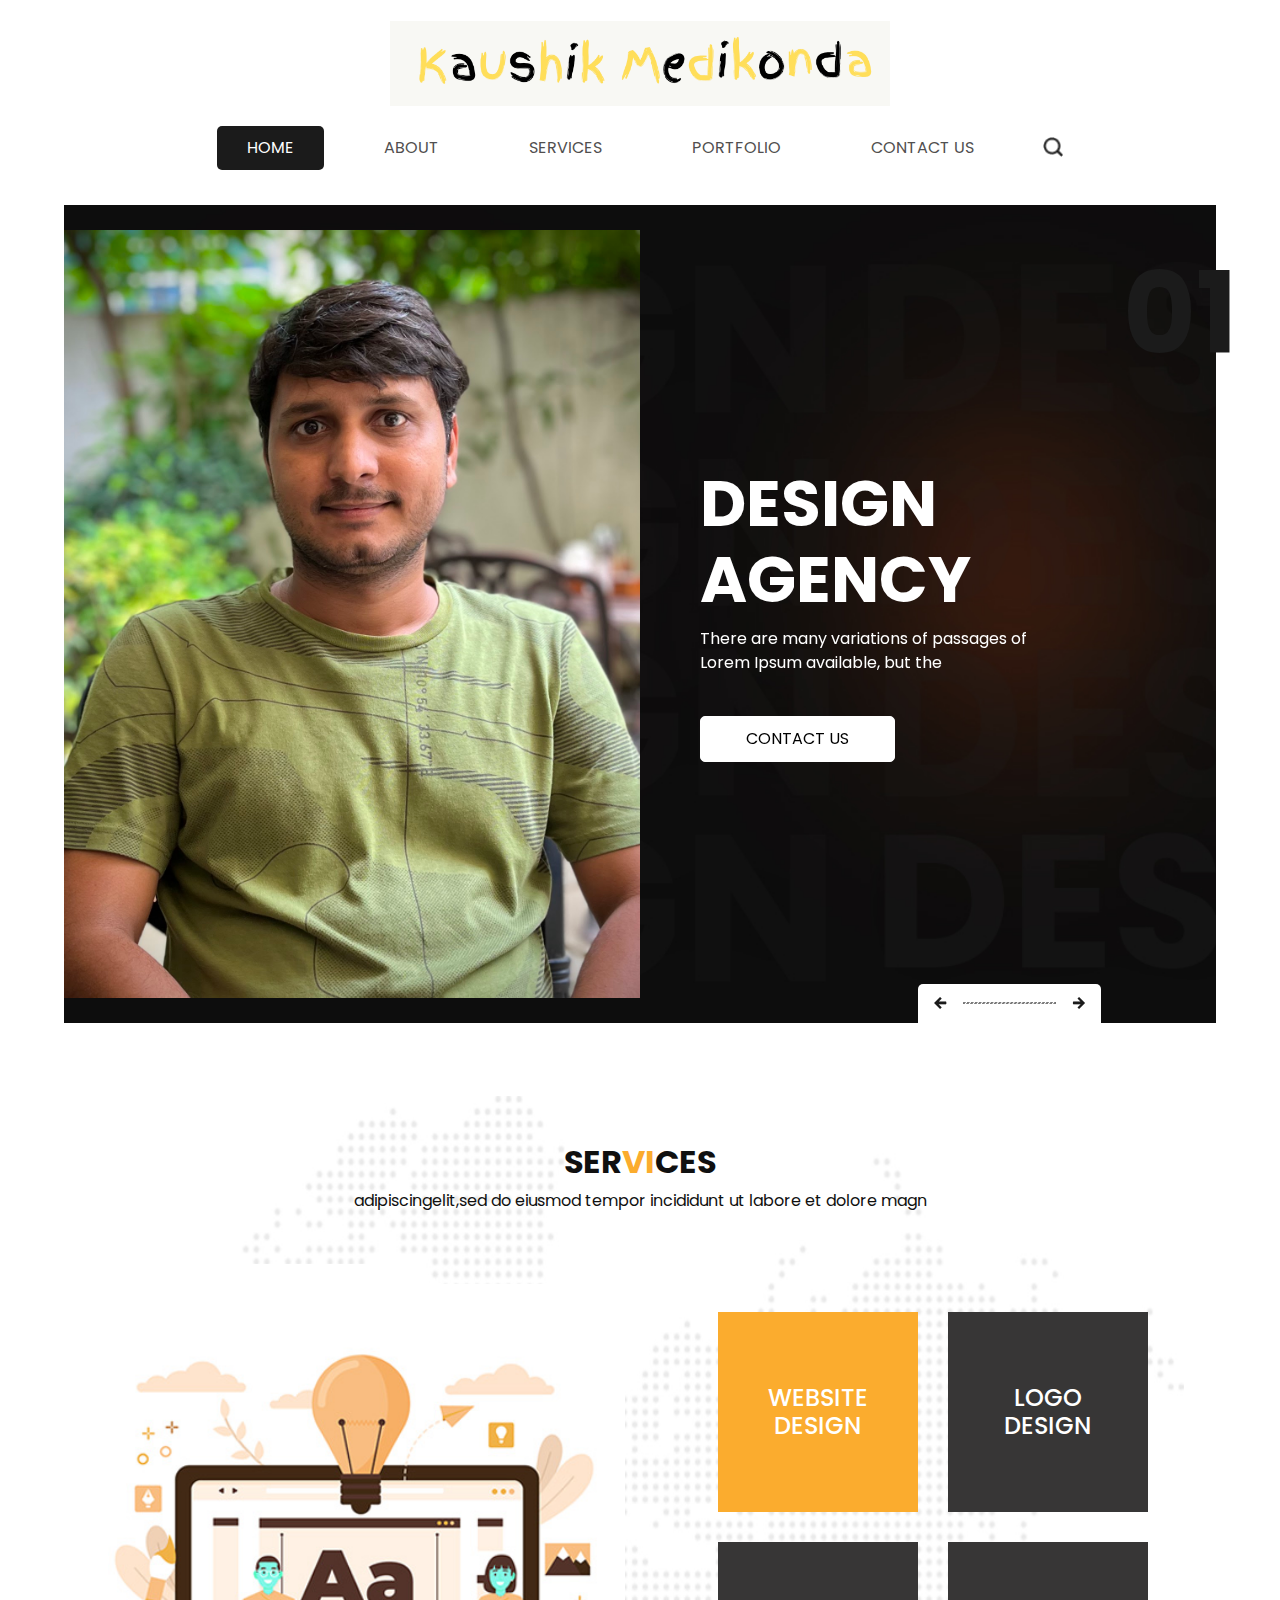
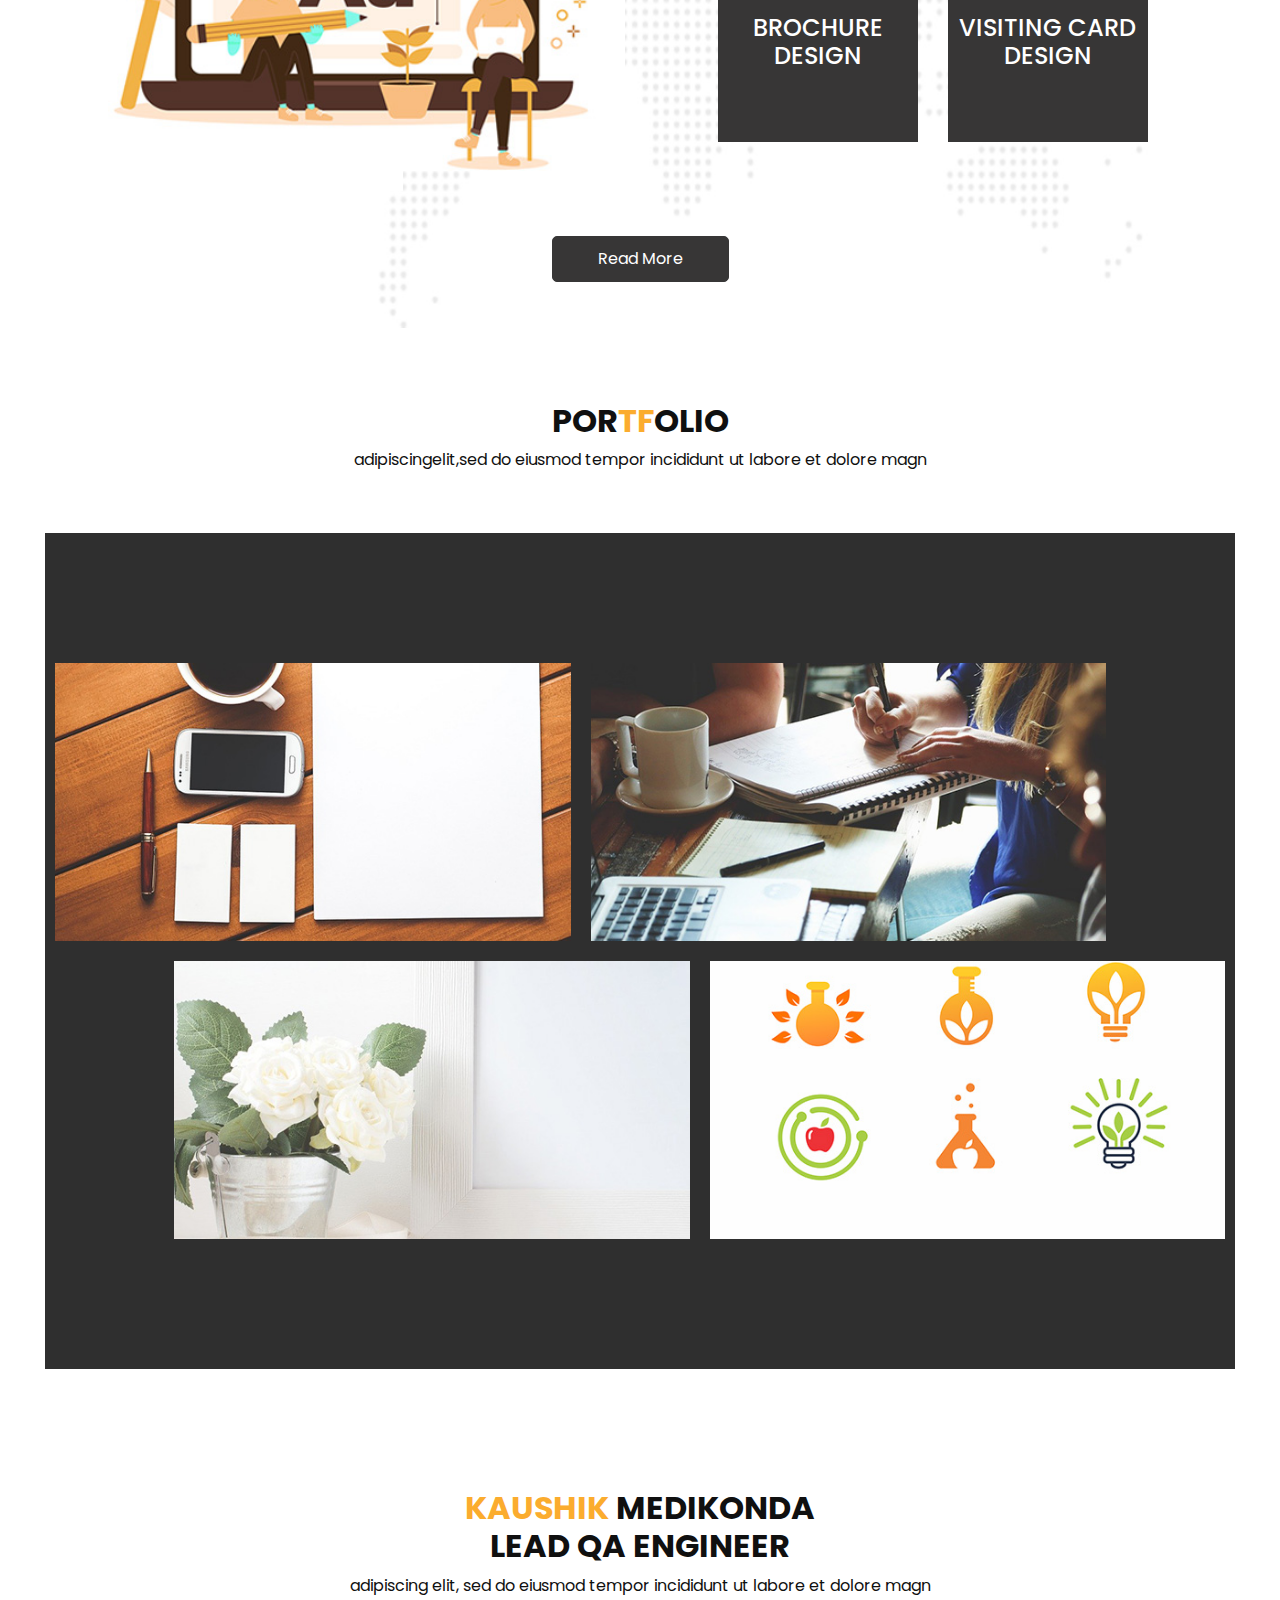
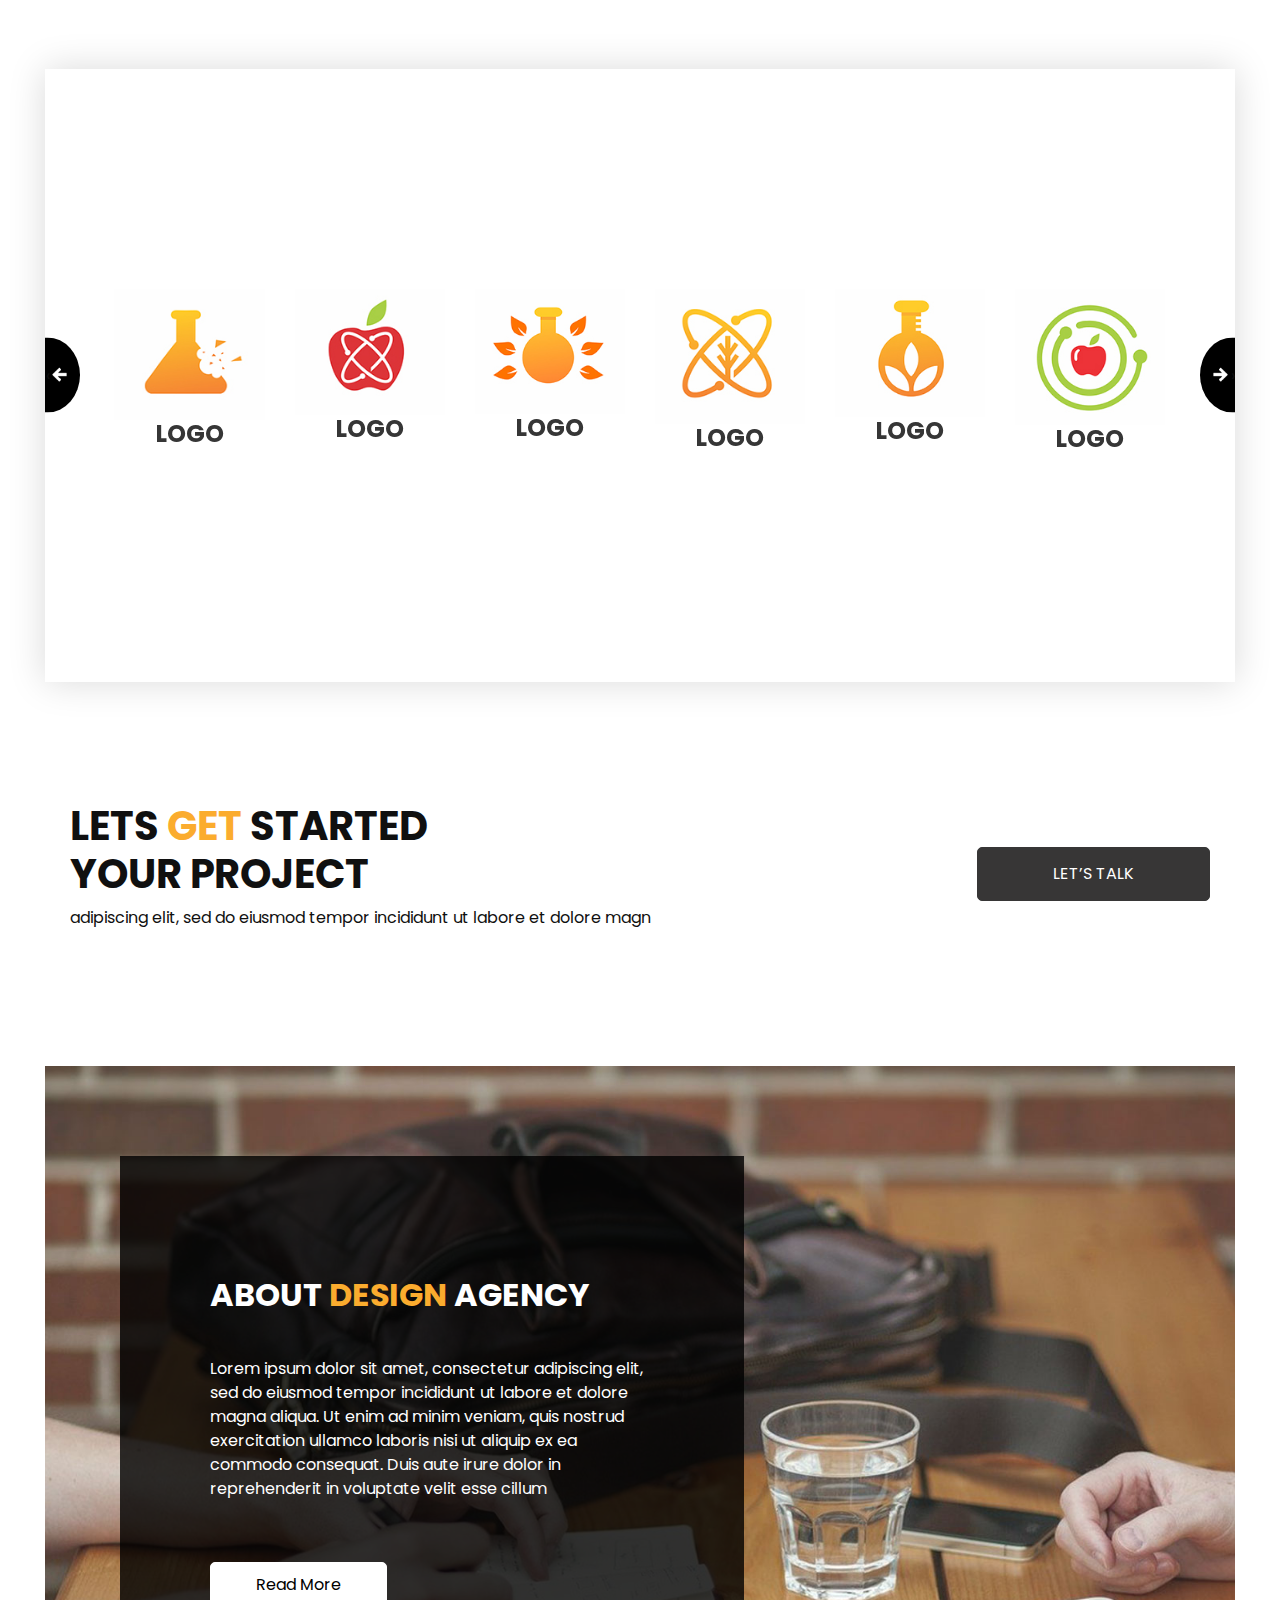
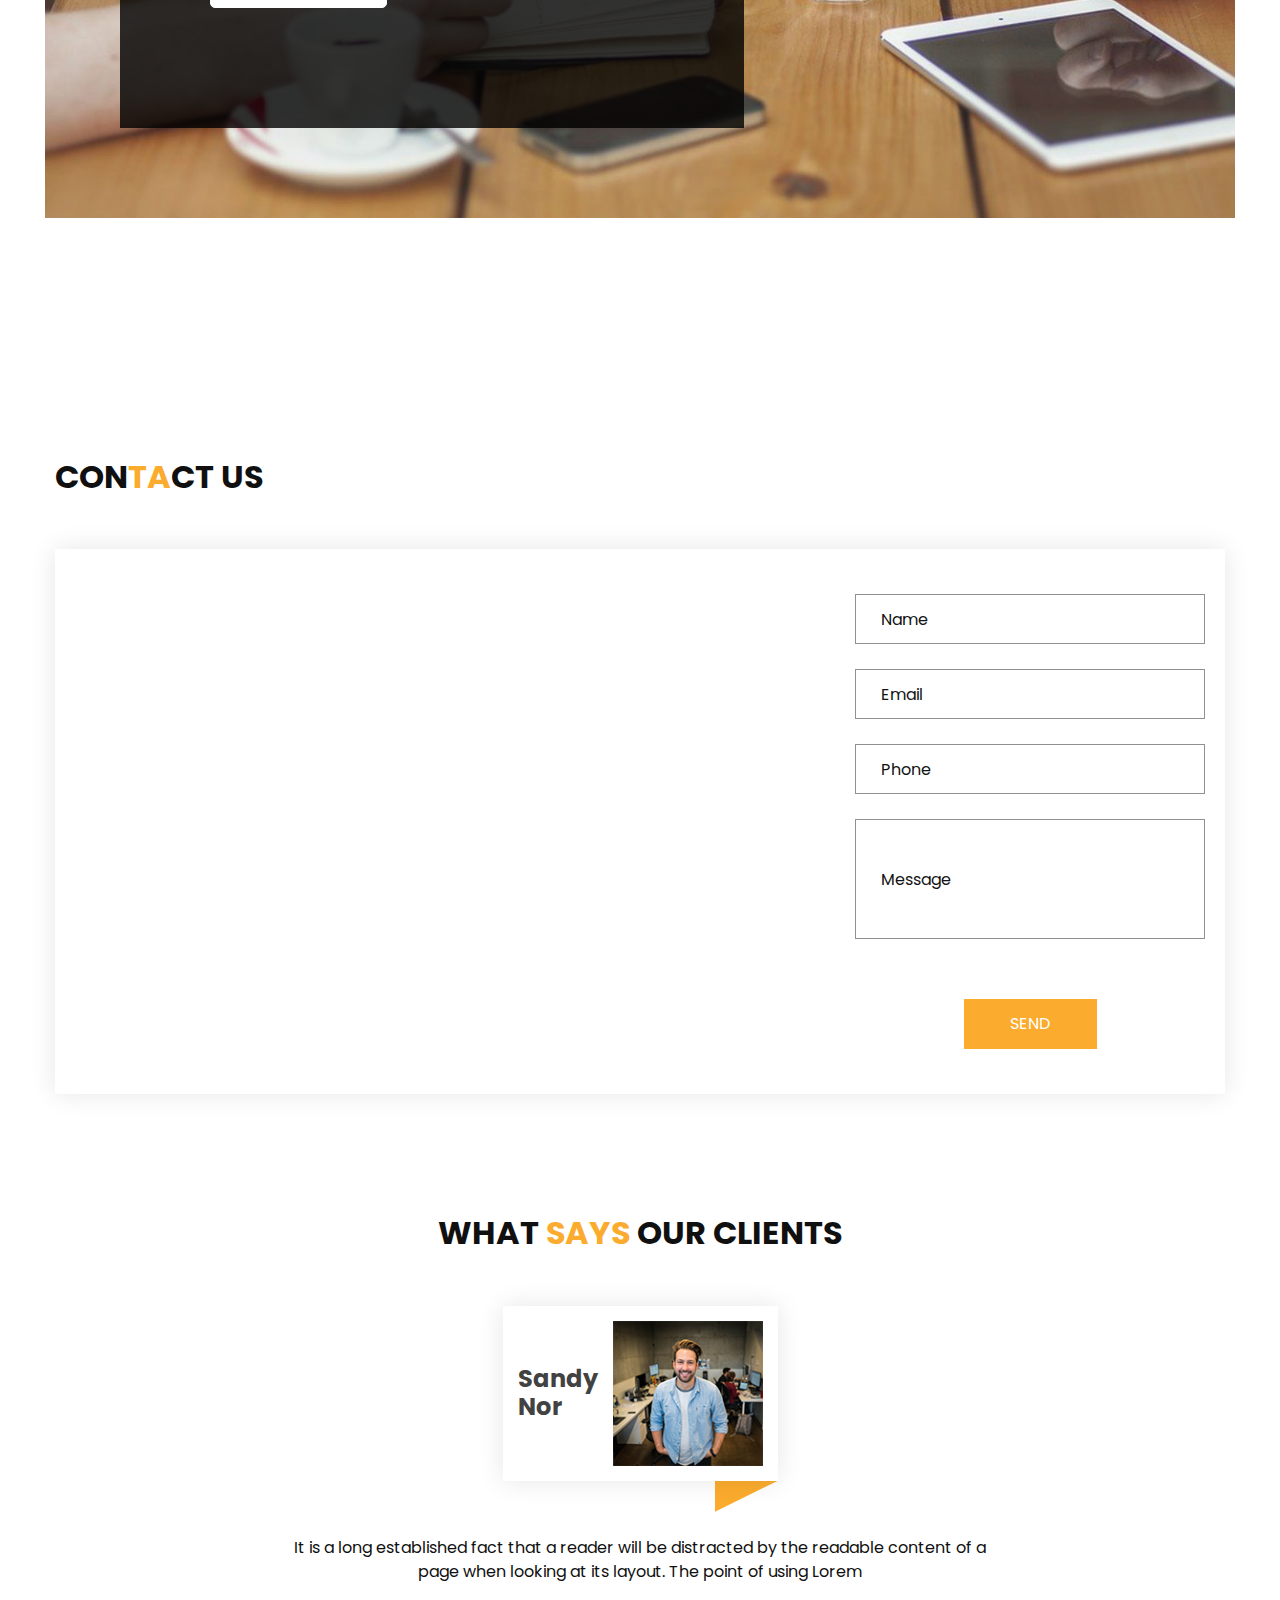
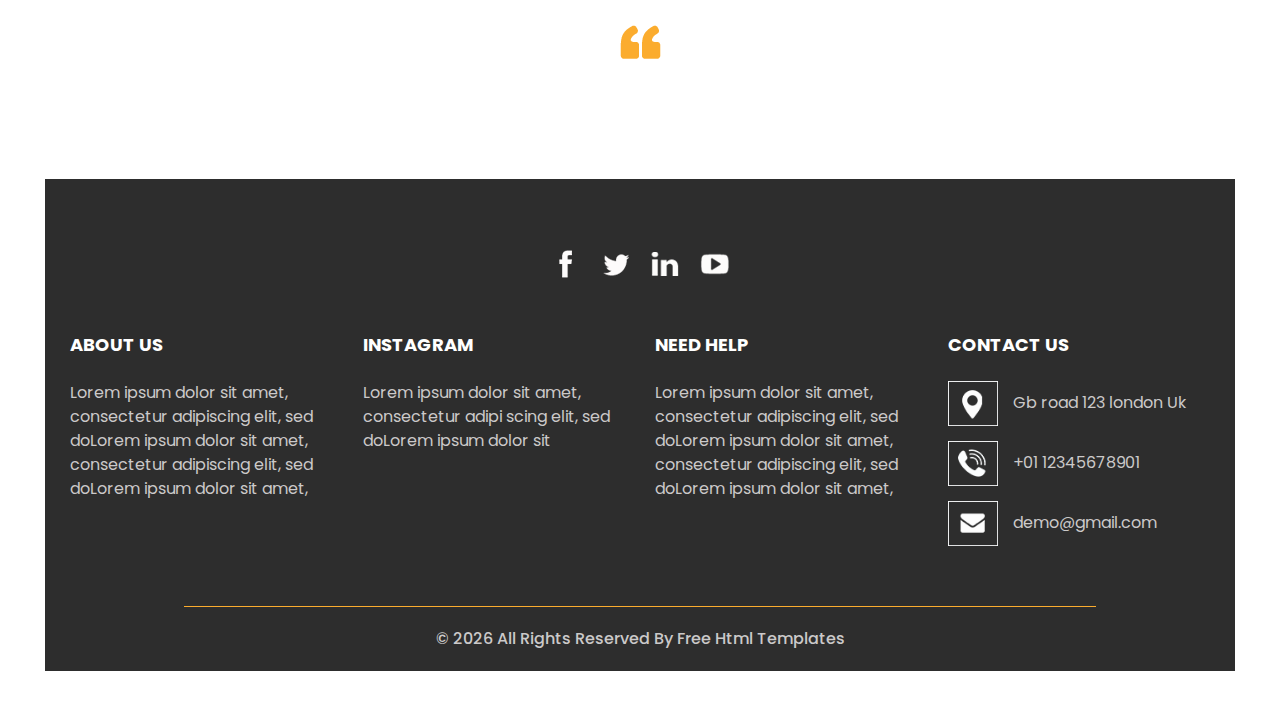
<file: index.html>
<!DOCTYPE html>
<html>

<head>
  <!-- Basic -->
  <meta charset="utf-8" />
  <meta http-equiv="X-UA-Compatible" content="IE=edge" />
  <!-- Mobile Metas -->
  <meta name="viewport" content="width=device-width, initial-scale=1, shrink-to-fit=no" />
  <!-- Site Metas -->
  <meta name="keywords" content="" />
  <meta name="description" content="" />
  <meta name="author" content="" />

  <title>
    Kaushik Medikonda
  </title>

  <!-- slider stylesheet -->
  <link rel="stylesheet" type="text/css" href="https://cdnjs.cloudflare.com/ajax/libs/OwlCarousel2/2.3.4/assets/owl.carousel.min.css" />

  <!-- fonts style -->
  <link href="https://fonts.googleapis.com/css?family=Poppins:400,700|Raleway:400,700&display=swap" rel="stylesheet" />

  <!-- bootstrap core css -->
  <link rel="stylesheet" type="text/css" href="css/bootstrap.css" />

  <!-- Custom styles for this template -->
  <link href="css/style.css" rel="stylesheet" />
  <!-- responsive style -->
  <link href="css/responsive.css" rel="stylesheet" />
</head>

<body>
  <div class="hero_area">
    <!-- header section strats -->
    <header class="header_section">
      <div class="container-fluid">
        <nav class="navbar navbar-expand-lg custom_nav-container pt-3">
          <a class="navbar-brand" href="index.html">
            <img src="images/newlogo.png" alt="" />
          </a>
          <button class="navbar-toggler" type="button" data-toggle="collapse" data-target="#navbarSupportedContent" aria-controls="navbarSupportedContent" aria-expanded="false" aria-label="Toggle navigation">
            <span class="navbar-toggler-icon"></span>
          </button>

          <div class="collapse navbar-collapse" id="navbarSupportedContent">
            <div class="d-flex ml-auto flex-column flex-lg-row align-items-center">
              <ul class="navbar-nav  ">
                <li class="nav-item active">
                  <a class="nav-link" href="index.html">Home <span class="sr-only">(current)</span></a>
                </li>
                <li class="nav-item">
                  <a class="nav-link" href="about.html">
                    About
                  </a>
                </li>
                <li class="nav-item">
                  <a class="nav-link" href="service.html">
                    Services
                  </a>
                </li>
                <li class="nav-item">
                  <a class="nav-link" href="portfolio.html">
                    Portfolio
                  </a>
                </li>
                <li class="nav-item">
                  <a class="nav-link" href="contact.html">Contact Us</a>
                </li>
              </ul>
              <form class="form-inline my-2 my-lg-0 ml-0 ml-lg-4 mb-3 mb-lg-0">
                <button class="btn  my-2 my-sm-0 nav_search-btn" type="submit"></button>
              </form>
            </div>
          </div>
        </nav>
      </div>
    </header>
    <!-- end header section -->
    <!-- slider section -->

    <section class="slider_section">
      <div class="slider_container">
        <div id="carouselExampleIndicators" class="carousel slide" data-ride="carousel">
          <ol class="carousel-indicators">
            <li data-target="#carouselExampleIndicators" data-slide-to="0" class="active">
              01
            </li>
            <li data-target="#carouselExampleIndicators" data-slide-to="1">
              02
            </li>
            <li data-target="#carouselExampleIndicators" data-slide-to="2">
              03
            </li>
          </ol>
          <div class="carousel-inner">
            <div class="carousel-item active">
              <div class="container-fluid">
                <div class="row">
                  <div class="col-md-6 px-0">
                    <div class="img-box">
                      <img src="images/IMG_7164.jpeg" alt="" />
                    </div>
                  </div>
                  <div class="col-md-6">
                    <div class="detail-box">
                      <h1>
                        Design
                        <br />
                        Agency
                      </h1>
                      <p>
                        There are many variations of passages of Lorem Ipsum available, but the
                      </p>
                      <a href="">
                        Contact Us
                      </a>
                    </div>
                  </div>
                </div>
              </div>
            </div>
            <div class="carousel-item">
              <div class="container-fluid">
                <div class="row">
                  <div class="col-md-6 px-0">
                    <div class="img-box">
                      <img src="images/slider-img.jpg" alt="" />
                    </div>
                  </div>
                  <div class="col-md-6">
                    <div class="detail-box">
                      <h1>
                        Design
                        <br />
                        Agency
                      </h1>
                      <p>
                        There are many variations of passages of Lorem Ipsum available, but the
                      </p>
                      <a href="">
                        Contact Us
                      </a>
                    </div>
                  </div>
                </div>
              </div>
            </div>
            <div class="carousel-item">
              <div class="container-fluid">
                <div class="row">
                  <div class="col-md-6 px-0">
                    <div class="img-box">
                      <img src="images/slider-img.jpg" alt="" />
                    </div>
                  </div>
                  <div class="col-md-6">
                    <div class="detail-box">
                      <h1>
                        Design
                        <br />
                        Agency
                      </h1>
                      <p>
                        There are many variations of passages of Lorem Ipsum available, but the
                      </p>
                      <a href="">
                        Contact Us
                      </a>
                    </div>
                  </div>
                </div>
              </div>
            </div>
          </div>
          <div class="carousel_btn-box">
            <a class="carousel-control-prev" href="#carouselExampleIndicators" role="button" data-slide="prev">
              <span class="sr-only">Previous</span>
            </a>
            <img src="images/line.png" alt="" />
            <a class="carousel-control-next" href="#carouselExampleIndicators" role="button" data-slide="next">
              <span class="sr-only">Next</span>
            </a>
          </div>
        </div>
      </div>
    </section>

    <!-- end slider section -->
  </div>
  <!-- end hero area -->

  <!-- service section -->

  <section class="service_section layout_padding">
    <div class="container">
      <div class="heading_container">
        <h2>
          Ser<span>vi</span>ces
        </h2>
        <p>
          adipiscingelit,sed do eiusmod tempor incididunt ut labore et dolore magn
        </p>
      </div>
      <div class="row">
        <div class="col-lg-6 ">
          <div class="img-container tab-content">
            <div class="img-box tab-pane fade show active" id="img1" role="tabpanel">
              <img src="images/service-img.jpg" alt="" />
            </div>
            <div class="img-box tab-pane fade  " id="img2" role="tabpanel">
              <img src="images/service-img.jpg" alt="" />
            </div>
            <div class="img-box tab-pane fade  " id="img3" role="tabpanel">
              <img src="images/service-img.jpg" alt="" />
            </div>
            <div class="img-box tab-pane fade  " id="img4" role="tabpanel">
              <img src="images/service-img.jpg" alt="" />
            </div>
          </div>
        </div>
        <div class="col-lg-6">
          <div class="detail-container nav nav-tabs" id="myTab" role="tablist">
            <div class="detail-box active" id="img1-tab" data-toggle="tab" href="#img1" role="tab" aria-selected="true">
              <h4>
                Website <br />
                design
              </h4>
            </div>
            <div class="detail-box" id="img2-tab" data-toggle="tab" href="#img2" role="tab" aria-selected="false">
              <h4>
                Logo <br />
                design
              </h4>
            </div>
            <div class="detail-box" id="img2-tab" data-toggle="tab" href="#img3" role="tab" aria-selected="false">
              <h4>
                brochure <br />
                design
              </h4>
            </div>
            <div class="detail-box" id="img2-tab" data-toggle="tab" href="#img4" role="tab" aria-selected="false">
              <h4>
                visiting card <br />
                design
              </h4>
            </div>
          </div>
        </div>
      </div>
      <div class="btn-box">
        <a href="">
          Read More
        </a>
      </div>
    </div>
  </section>

  <!-- end service section -->

  <!-- portfolio section -->

  <section class="portfolio_section">
    <div class="heading_container">
      <h2>
        Por<span>tf</span>olio
      </h2>
      <p>
        adipiscingelit,sed do eiusmod tempor incididunt ut labore et dolore magn
      </p>
    </div>
    <div class="portfolio_container layout_padding">
      <div class="box-1">
        <div class="img-box b-1">
          <img src="images/p1.jpg" alt="">
          <div class="btn-box">
            <a href="" class="btn-1">

            </a>
            <a href="" class="btn-2">

            </a>
          </div>
        </div>
        <div class="img-box b-2">
          <img src="images/p2.jpg" alt="">
          <div class="btn-box">
            <a href="" class="btn-1">

            </a>
            <a href="" class="btn-2">

            </a>
          </div>
        </div>
      </div>
      <div class="box-2">
        <div class="img-box b-3">
          <img src="images/p3.jpg" alt="">
          <div class="btn-box">
            <a href="" class="btn-1">

            </a>
            <a href="" class="btn-2">

            </a>
          </div>
        </div>
        <div class="img-box b-4">
          <img src="images/p4.jpg" alt="">
          <div class="btn-box">
            <a href="" class="btn-1">

            </a>
            <a href="" class="btn-2">

            </a>
          </div>
        </div>
      </div>
    </div>
  </section>

  <!-- end portfolio section -->

  <!-- logo section -->

  <section class="logo_section layout_padding">
    <div class="container">
      <div class="heading_container">
        <h2>
          <span>Kaushik</span> Medikonda <br>
          Lead QA Engineer
        </h2>
        <p>
          adipiscing elit, sed do eiusmod tempor incididunt ut labore et dolore magn
        </p>
      </div>
    </div>
    <div class="logo_container layout_padding">
      <div class="carousel-wrap">
        <div class="owl-carousel">
          <div class="item">
            <div class="box  b1">
              <div class="img-box">
                <img src="images/l1.jpg" alt="">
              </div>
              <div class="detail-box">
                <h4>
                  Logo
                </h4>
              </div>
            </div>
          </div>
          <div class="item">
            <div class="box b2">
              <div class="img-box">
                <img src="images/l2.jpg" alt="">
              </div>
              <div class="detail-box">
                <h4>
                  Logo
                </h4>
              </div>
            </div>
          </div>
          <div class="item">
            <div class="box  b1">
              <div class="img-box">
                <img src="images/l3.jpg" alt="">
              </div>
              <div class="detail-box">
                <h4>
                  Logo
                </h4>
              </div>
            </div>
          </div>
          <div class="item">
            <div class="box b2">
              <div class="img-box">
                <img src="images/l4.jpg" alt="">
              </div>
              <div class="detail-box">
                <h4>
                  Logo
                </h4>
              </div>
            </div>
          </div>
          <div class="item">
            <div class="box  b1">
              <div class="img-box">
                <img src="images/l5.jpg" alt="">
              </div>
              <div class="detail-box">
                <h4>
                  Logo
                </h4>
              </div>
            </div>
          </div>
          <div class="item">
            <div class="box b2">
              <div class="img-box">
                <img src="images/l6.jpg" alt="">
              </div>
              <div class="detail-box">
                <h4>
                  Logo
                </h4>
              </div>
            </div>
          </div>
          <div class="item">
            <div class="box  b1">
              <div class="img-box">
                <img src="images/l3.jpg" alt="">
              </div>
              <div class="detail-box">
                <h4>
                  Logo
                </h4>
              </div>
            </div>
          </div>
          <div class="item">
            <div class="box b2">
              <div class="img-box">
                <img src="images/l4.jpg" alt="">
              </div>
              <div class="detail-box">
                <h4>
                  Logo
                </h4>
              </div>
            </div>
          </div>
        </div>
      </div>
    </div>
  </section>


  <!-- end logo section -->


  <!-- started section -->

  <section class="started_section layout_padding-bottom">
    <div class="container">
      <div class="row">
        <div class="col-md-7">
          <div class="detail-box">
            <div class="heading_container">
              <h2>
                Lets <span>Get</span> Started <br>
                Your Project
              </h2>
              <p>
                adipiscing elit, sed do eiusmod tempor incididunt ut labore et dolore magn
              </p>
            </div>
          </div>
        </div>
        <div class="col-md-4 offset-md-1">
          <div class="btn-box">
            <a href="">
              Let’s talk
            </a>
          </div>
        </div>
      </div>
    </div>
  </section>

  <!-- end started section -->

  <!-- agency section -->

  <section class="agency_section layout_padding-bottom">
    <div class="agency_container ">
      <div class="box ">
        <div class="detail-box">
          <div class="heading_container">
            <h2>
              About <span>Design</span> Agency
            </h2>
          </div>
          <p>
            Lorem ipsum dolor sit amet, consectetur adipiscing elit, sed do eiusmod tempor incididunt ut labore et dolore magna aliqua. Ut enim ad minim veniam, quis nostrud exercitation ullamco laboris nisi ut aliquip ex ea commodo consequat. Duis aute irure dolor in reprehenderit in voluptate velit esse cillum
          </p>
          <a href="">
            Read More
          </a>
        </div>
      </div>
    </div>
  </section>

  <!-- end agency section -->


  <!-- contact section -->

  <section class="contact_section layout_padding">
    <div class="container px-0">
      <div class="heading_container">
        <h2 class="">
          Con<span>ta</span>ct Us
        </h2>
      </div>

    </div>
    <div class="container container-bg">
      <div class="row">
        <div class="col-lg-8 col-md-7 px-0">
          <div class="map_container">
            <div class="map-responsive">
              <iframe src="https://www.google.com/maps/embed/v1/place?key=AIzaSyA0s1a7phLN0iaD6-UE7m4qP-z21pH0eSc&q=Eiffel+Tower+Paris+France" width="600" height="300" frameborder="0" style="border:0; width: 100%; height:100%" allowfullscreen></iframe>
            </div>
          </div>
        </div>
        <div class="col-md-5 col-lg-4 px-0">
          <form action="">
            <div>
              <input type="text" placeholder="Name" />
            </div>
            <div>
              <input type="email" placeholder="Email" />
            </div>
            <div>
              <input type="text" placeholder="Phone" />
            </div>
            <div>
              <input type="text" class="message-box" placeholder="Message" />
            </div>
            <div class="d-flex ">
              <button>
                SEND
              </button>
            </div>
          </form>
        </div>
      </div>
    </div>
  </section>

  <!-- end contact section -->

  <!-- client section -->

  <section class="client_section layout_padding-bottom">
    <div class="container">
      <div class="heading_container">
        <h2>
          What <span>says</span> our clients
        </h2>
      </div>
      <div class="box">
        <div class="client_id">
          <div class="name">
            <h4>
              Sandy <br>
              Nor
            </h4>
          </div>
          <div class="img-box">
            <img src="images/client.jpg" alt="">
          </div>
        </div>
        <div class="detail-box">
          <p>
            It is a long established fact that a reader will be distracted by the readable content of a page when looking at its layout. The point of using Lorem
          </p>
          <img src="images/quote.png" alt="">
        </div>
      </div>
    </div>
  </section>

  <!-- end client section -->


  <!-- info section -->

  <section class="info_section  layout_padding2-top">
    <div class="social_container">
      <div class="social_box">
        <a href="">
          <img src="images/fb.png" alt="">
        </a>
        <a href="">
          <img src="images/twitter.png" alt="">
        </a>
        <a href="">
          <img src="images/linkedin.png" alt="">
        </a>
        <a href="">
          <img src="images/youtube.png" alt="">
        </a>
      </div>
    </div>
    <div class="info_container ">
      <div class="container">
        <div class="row">
          <div class="col-md-6 col-lg-3">
            <h6>
              ABOUT US
            </h6>
            <p>
              Lorem ipsum dolor sit amet, consectetur adipiscing elit, sed doLorem ipsum dolor sit amet, consectetur adipiscing elit, sed doLorem ipsum dolor sit amet,
            </p>
          </div>
          <div class="col-md-6 col-lg-3">
            <h6>
              Instagram
            </h6>
            <p>
              Lorem ipsum dolor sit amet, consectetur adipi
              scing elit, sed doLorem ipsum dolor sit
            </p>
          </div>
          <div class="col-md-6 col-lg-3">
            <h6>
              NEED HELP
            </h6>
            <p>
              Lorem ipsum dolor sit amet, consectetur adipiscing elit, sed doLorem ipsum dolor sit amet, consectetur adipiscing elit, sed doLorem ipsum dolor sit amet,
            </p>
          </div>
          <div class="col-md-6 col-lg-3">
            <h6>
              CONTACT US
            </h6>
            <div class="info_link-box">
              <a href="">
                <img src="images/location.png" alt="">
                <span> Gb road 123 london Uk </span>
              </a>
              <a href="">
                <img src="images/call.png" alt="">
                <span>+01 12345678901</span>
              </a>
              <a href="">
                <img src="images/mail.png" alt="">
                <span> demo@gmail.com</span>
              </a>
            </div>
          </div>
        </div>
      </div>
    </div>
    <!-- footer section -->
    <section class=" footer_section">
      <div class="container">
        <p>
          &copy; <span id="displayYear"></span> All Rights Reserved By
          <a href="https://html.design/">Free Html Templates</a>
        </p>
      </div>
    </section>
    <!-- footer section -->

  </section>

  <!-- end info section -->


  <script type="text/javascript" src="js/jquery-3.4.1.min.js"></script>
  <script type="text/javascript" src="js/bootstrap.js"></script>
  <script type="text/javascript" src="https://cdnjs.cloudflare.com/ajax/libs/OwlCarousel2/2.3.4/owl.carousel.min.js">
  </script>
  <script type="text/javascript" src="js/custom.js"></script>

</body>

</html>
</file>
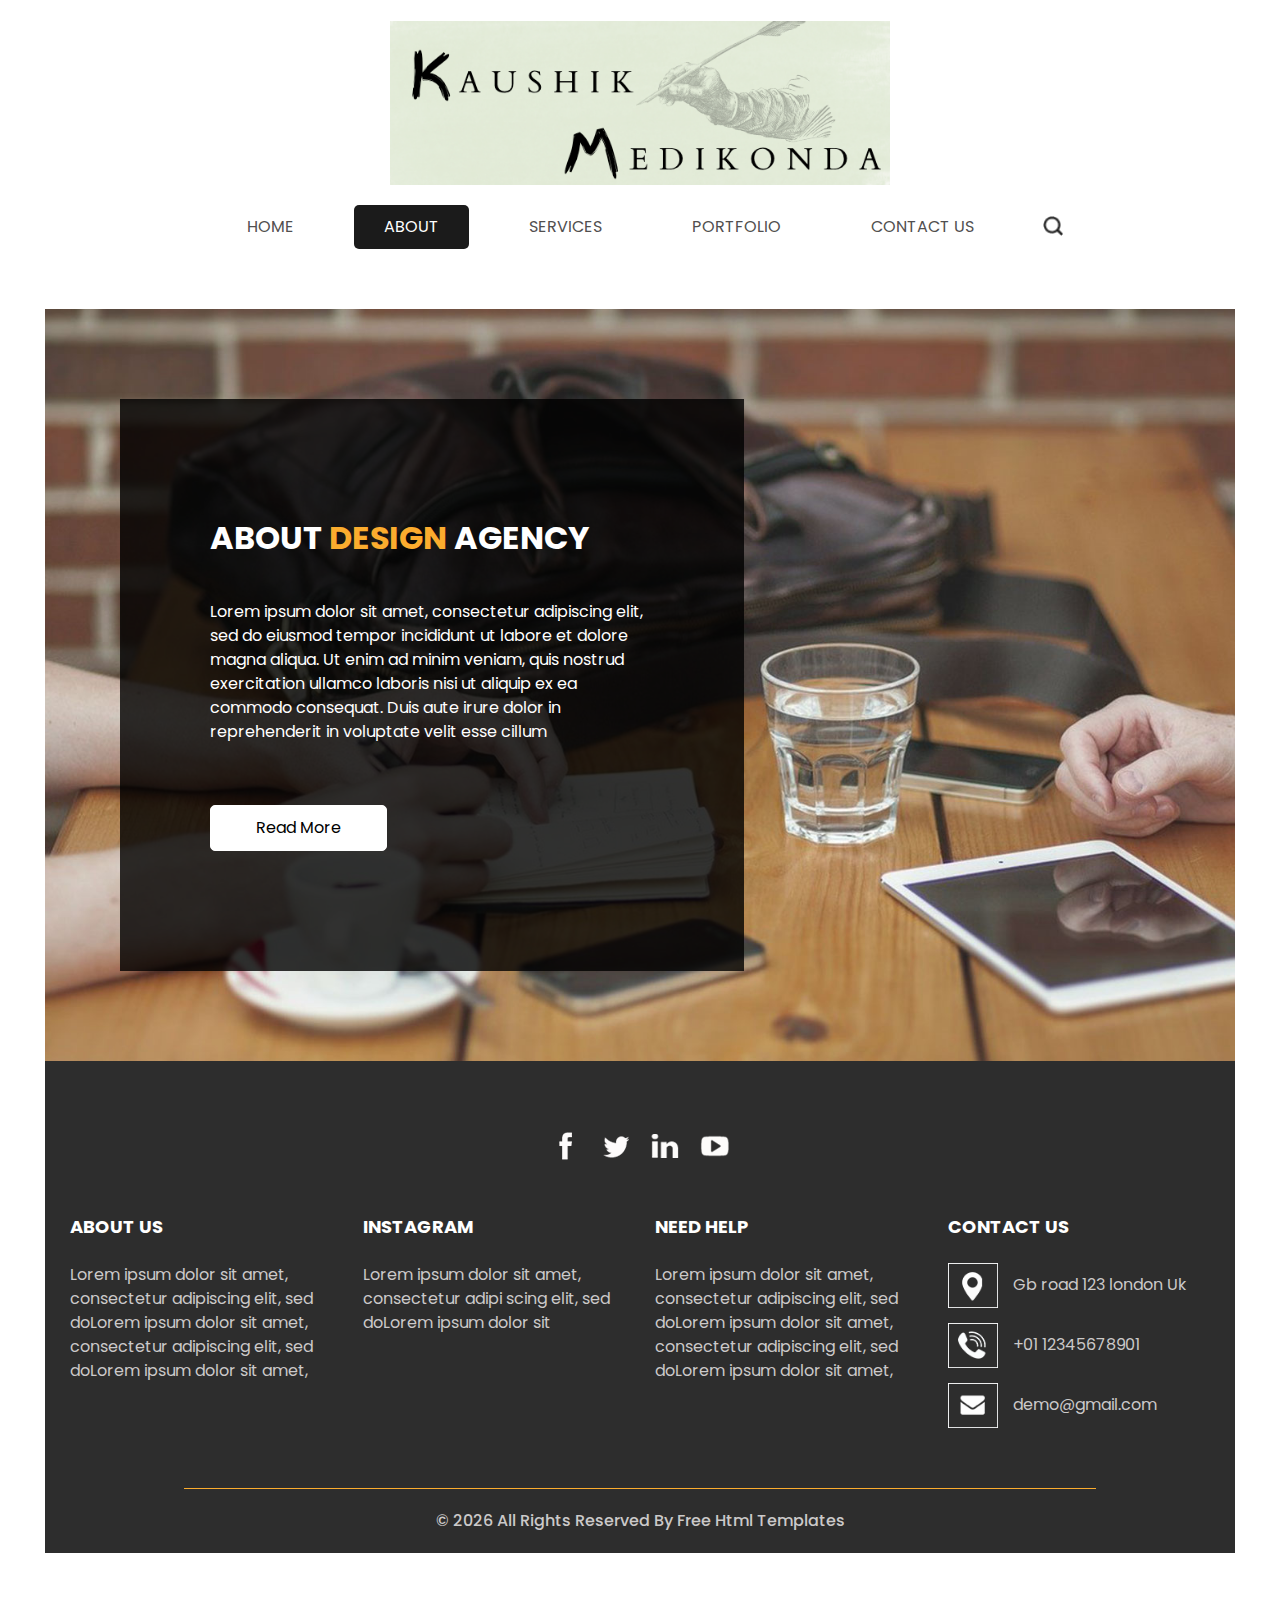
<file: about.html>
<!DOCTYPE html>
<html>

<head>
  <!-- Basic -->
  <meta charset="utf-8" />
  <meta http-equiv="X-UA-Compatible" content="IE=edge" />
  <!-- Mobile Metas -->
  <meta name="viewport" content="width=device-width, initial-scale=1, shrink-to-fit=no" />
  <!-- Site Metas -->
  <meta name="keywords" content="" />
  <meta name="description" content="" />
  <meta name="author" content="" />

  <title>
    Diffuso
  </title>

  <!-- slider stylesheet -->
  <link rel="stylesheet" type="text/css" href="https://cdnjs.cloudflare.com/ajax/libs/OwlCarousel2/2.3.4/assets/owl.carousel.min.css" />

  <!-- fonts style -->
  <link href="https://fonts.googleapis.com/css?family=Poppins:400,700|Raleway:400,700&display=swap" rel="stylesheet" />

  <!-- bootstrap core css -->
  <link rel="stylesheet" type="text/css" href="css/bootstrap.css" />

  <!-- Custom styles for this template -->
  <link href="css/style.css" rel="stylesheet" />
  <!-- responsive style -->
  <link href="css/responsive.css" rel="stylesheet" />
</head>

<body class="sub_page">
  <div class="hero_area">
    <!-- header section strats -->
    <header class="header_section">
      <div class="container-fluid">
        <nav class="navbar navbar-expand-lg custom_nav-container pt-3">
          <a class="navbar-brand" href="index.html">
            <img src="images/logok.png" alt="" />
          </a>
          <button class="navbar-toggler" type="button" data-toggle="collapse" data-target="#navbarSupportedContent" aria-controls="navbarSupportedContent" aria-expanded="false" aria-label="Toggle navigation">
            <span class="navbar-toggler-icon"></span>
          </button>

          <div class="collapse navbar-collapse" id="navbarSupportedContent">
            <div class="d-flex ml-auto flex-column flex-lg-row align-items-center">
              <ul class="navbar-nav  ">
                <li class="nav-item ">
                  <a class="nav-link" href="index.html">Home <span class="sr-only">(current)</span></a>
                </li>
                <li class="nav-item active">
                  <a class="nav-link" href="about.html">
                    About
                  </a>
                </li>
                <li class="nav-item">
                  <a class="nav-link" href="service.html">
                    Services
                  </a>
                </li>
                <li class="nav-item">
                  <a class="nav-link" href="portfolio.html">
                    Portfolio
                  </a>
                </li>
                <li class="nav-item">
                  <a class="nav-link" href="contact.html">Contact Us</a>
                </li>
              </ul>
              <form class="form-inline my-2 my-lg-0 ml-0 ml-lg-4 mb-3 mb-lg-0">
                <button class="btn  my-2 my-sm-0 nav_search-btn" type="submit"></button>
              </form>
            </div>
          </div>
        </nav>
      </div>
    </header>
    <!-- end header section -->
  </div>
  <!-- end hero area -->

  <!-- agency section -->

  <section class="agency_section layout_padding2-top">
    <div class="agency_container ">
      <div class="box ">
        <div class="detail-box">
          <div class="heading_container">
            <h2>
              About <span>Design</span> Agency
            </h2>
          </div>
          <p>
            Lorem ipsum dolor sit amet, consectetur adipiscing elit, sed do eiusmod tempor incididunt ut labore et dolore magna aliqua. Ut enim ad minim veniam, quis nostrud exercitation ullamco laboris nisi ut aliquip ex ea commodo consequat. Duis aute irure dolor in reprehenderit in voluptate velit esse cillum
          </p>
          <a href="">
            Read More
          </a>
        </div>
      </div>
    </div>
  </section>

  <!-- end agency section -->



  <!-- info section -->

  <section class="info_section  layout_padding2-top">
    <div class="social_container">
      <div class="social_box">
        <a href="">
          <img src="images/fb.png" alt="">
        </a>
        <a href="">
          <img src="images/twitter.png" alt="">
        </a>
        <a href="">
          <img src="images/linkedin.png" alt="">
        </a>
        <a href="">
          <img src="images/youtube.png" alt="">
        </a>
      </div>
    </div>
    <div class="info_container ">
      <div class="container">
        <div class="row">
          <div class="col-md-6 col-lg-3">
            <h6>
              ABOUT US
            </h6>
            <p>
              Lorem ipsum dolor sit amet, consectetur adipiscing elit, sed doLorem ipsum dolor sit amet, consectetur adipiscing elit, sed doLorem ipsum dolor sit amet,
            </p>
          </div>
          <div class="col-md-6 col-lg-3">
            <h6>
              Instagram
            </h6>
            <p>
              Lorem ipsum dolor sit amet, consectetur adipi
              scing elit, sed doLorem ipsum dolor sit
            </p>
          </div>
          <div class="col-md-6 col-lg-3">
            <h6>
              NEED HELP
            </h6>
            <p>
              Lorem ipsum dolor sit amet, consectetur adipiscing elit, sed doLorem ipsum dolor sit amet, consectetur adipiscing elit, sed doLorem ipsum dolor sit amet,
            </p>
          </div>
          <div class="col-md-6 col-lg-3">
            <h6>
              CONTACT US
            </h6>
            <div class="info_link-box">
              <a href="">
                <img src="images/location.png" alt="">
                <span> Gb road 123 london Uk </span>
              </a>
              <a href="">
                <img src="images/call.png" alt="">
                <span>+01 12345678901</span>
              </a>
              <a href="">
                <img src="images/mail.png" alt="">
                <span> demo@gmail.com</span>
              </a>
            </div>
          </div>
        </div>
      </div>
    </div>
    <!-- footer section -->
    <section class=" footer_section">
      <div class="container">
        <p>
          &copy; <span id="displayYear"></span> All Rights Reserved By
          <a href="https://html.design/">Free Html Templates</a>
        </p>
      </div>
    </section>
    <!-- footer section -->

  </section>

  <!-- end info section -->


  <script type="text/javascript" src="js/jquery-3.4.1.min.js"></script>
  <script type="text/javascript" src="js/bootstrap.js"></script>
  <script type="text/javascript" src="https://cdnjs.cloudflare.com/ajax/libs/OwlCarousel2/2.3.4/owl.carousel.min.js">
  </script>
  <script type="text/javascript" src="js/custom.js"></script>
</body>

</html>
</file>
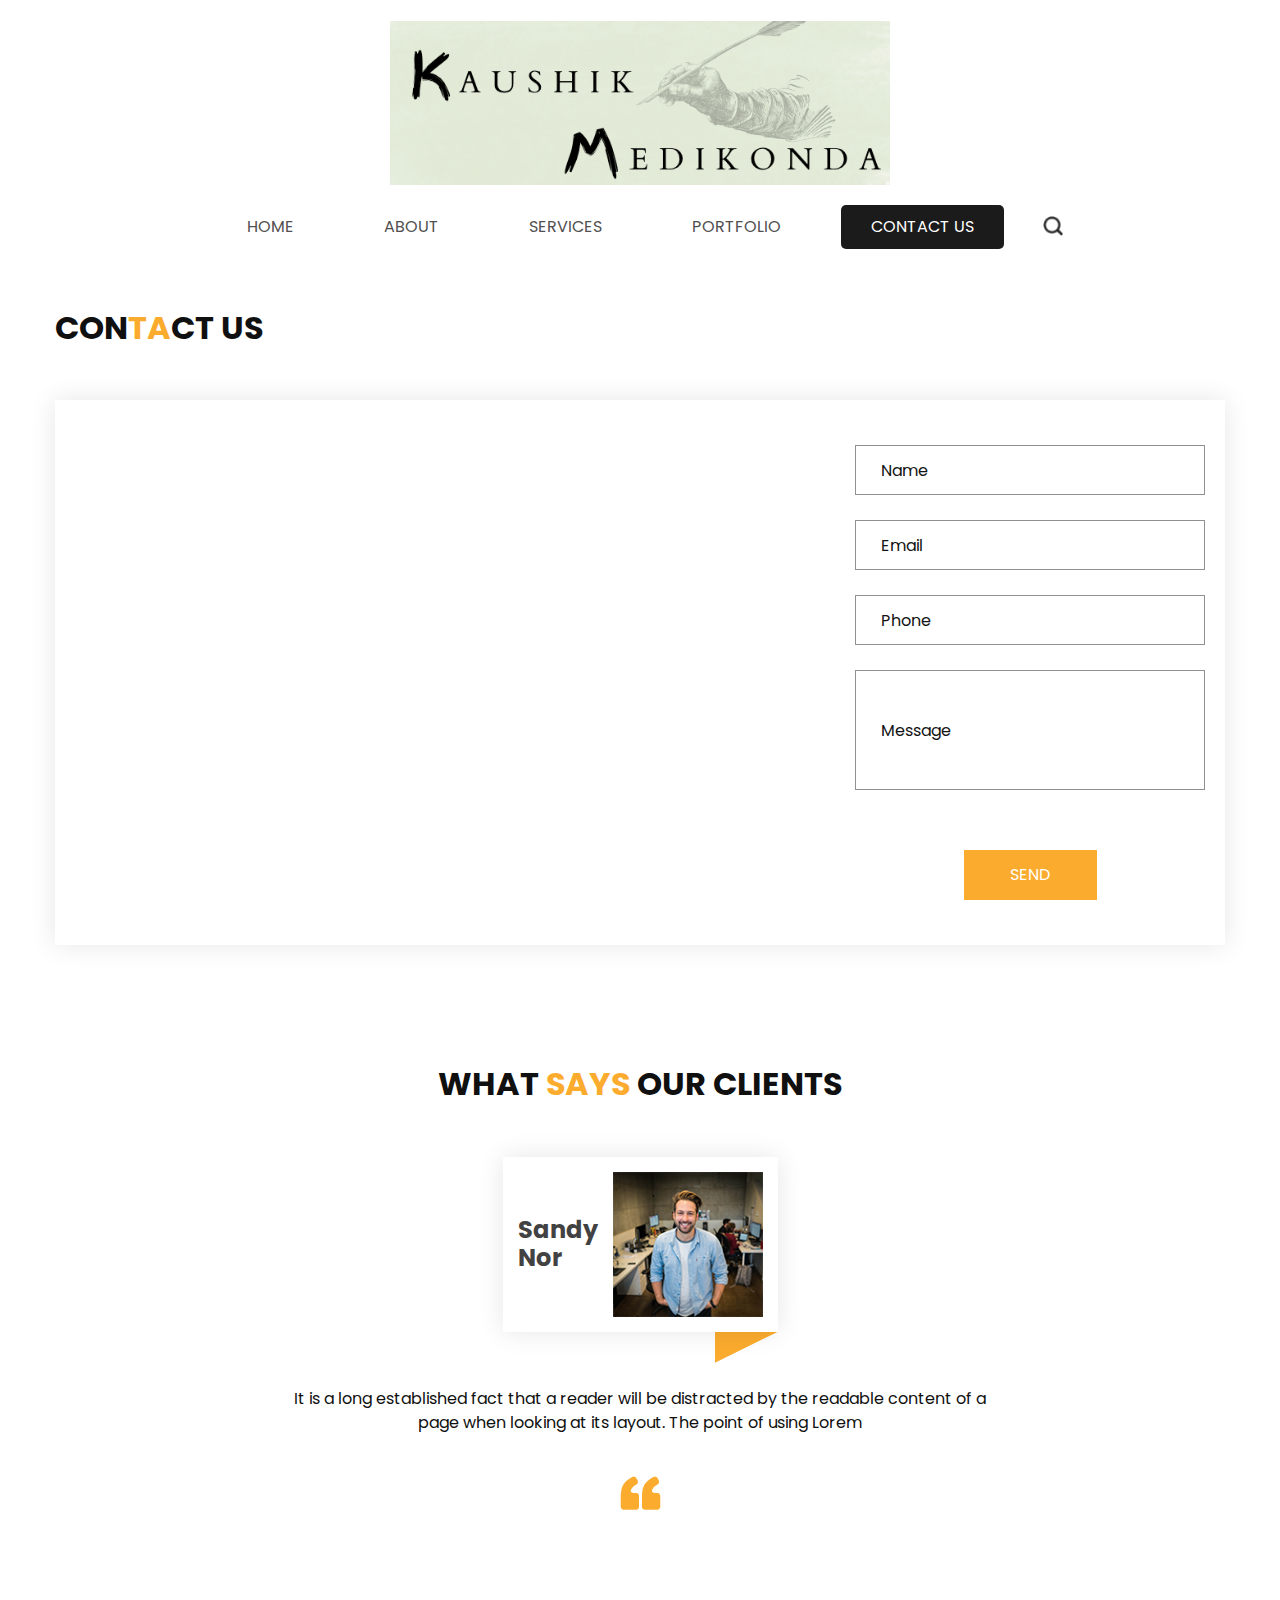
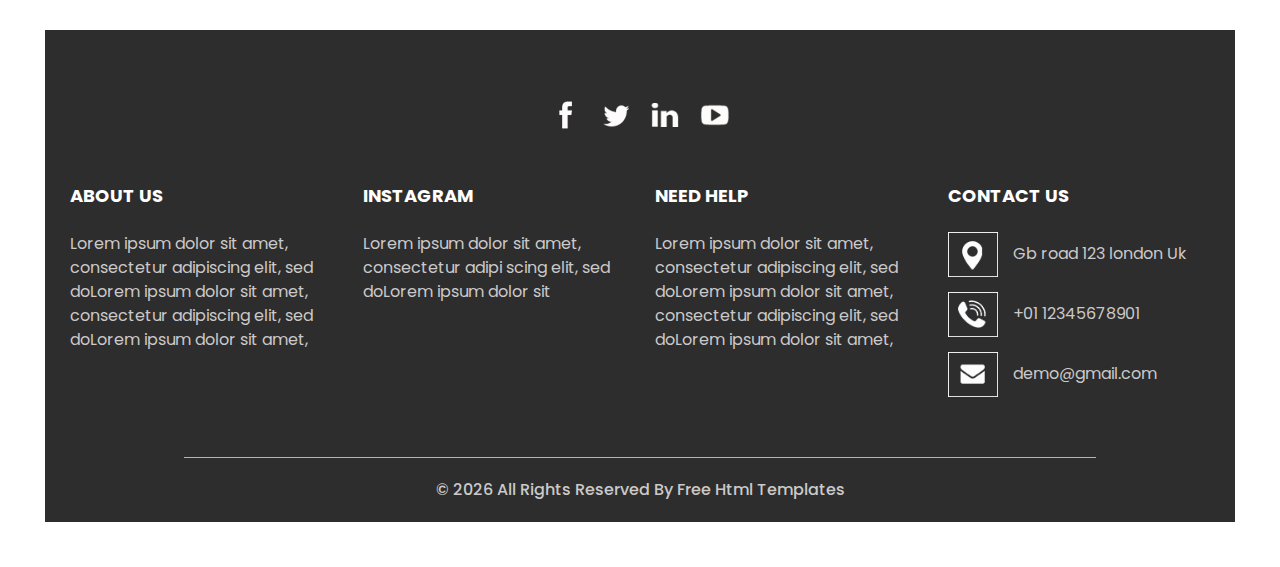
<file: contact.html>
<!DOCTYPE html>
<html>

<head>
  <!-- Basic -->
  <meta charset="utf-8" />
  <meta http-equiv="X-UA-Compatible" content="IE=edge" />
  <!-- Mobile Metas -->
  <meta name="viewport" content="width=device-width, initial-scale=1, shrink-to-fit=no" />
  <!-- Site Metas -->
  <meta name="keywords" content="" />
  <meta name="description" content="" />
  <meta name="author" content="" />

  <title>
    Diffuso
  </title>

  <!-- slider stylesheet -->
  <link rel="stylesheet" type="text/css" href="https://cdnjs.cloudflare.com/ajax/libs/OwlCarousel2/2.3.4/assets/owl.carousel.min.css" />

  <!-- fonts style -->
  <link href="https://fonts.googleapis.com/css?family=Poppins:400,700|Raleway:400,700&display=swap" rel="stylesheet" />

  <!-- bootstrap core css -->
  <link rel="stylesheet" type="text/css" href="css/bootstrap.css" />

  <!-- Custom styles for this template -->
  <link href="css/style.css" rel="stylesheet" />
  <!-- responsive style -->
  <link href="css/responsive.css" rel="stylesheet" />
</head>

<body class="sub_page">
  <div class="hero_area">
    <!-- header section strats -->
    <header class="header_section">
      <div class="container-fluid">
        <nav class="navbar navbar-expand-lg custom_nav-container pt-3">
          <a class="navbar-brand" href="index.html">
            <img src="images/logok.png" alt="" />
          </a>
          <button class="navbar-toggler" type="button" data-toggle="collapse" data-target="#navbarSupportedContent" aria-controls="navbarSupportedContent" aria-expanded="false" aria-label="Toggle navigation">
            <span class="navbar-toggler-icon"></span>
          </button>

          <div class="collapse navbar-collapse" id="navbarSupportedContent">
            <div class="d-flex ml-auto flex-column flex-lg-row align-items-center">
              <ul class="navbar-nav  ">
                <li class="nav-item ">
                  <a class="nav-link" href="index.html">Home <span class="sr-only">(current)</span></a>
                </li>
                <li class="nav-item">
                  <a class="nav-link" href="about.html">
                    About
                  </a>
                </li>
                <li class="nav-item">
                  <a class="nav-link" href="service.html">
                    Services
                  </a>
                </li>
                <li class="nav-item">
                  <a class="nav-link" href="portfolio.html">
                    Portfolio
                  </a>
                </li>
                <li class="nav-item active">
                  <a class="nav-link" href="contact.html">Contact Us</a>
                </li>
              </ul>
              <form class="form-inline my-2 my-lg-0 ml-0 ml-lg-4 mb-3 mb-lg-0">
                <button class="btn  my-2 my-sm-0 nav_search-btn" type="submit"></button>
              </form>
            </div>
          </div>
        </nav>
      </div>
    </header>
    <!-- end header section -->
  </div>
  <!-- end hero area -->


  <!-- contact section -->

  <section class="contact_section layout_padding-bottom layout_padding2-top">
    <div class="container px-0">
      <div class="heading_container">
        <h2 class="">
          Con<span>ta</span>ct Us
        </h2>
      </div>

    </div>
    <div class="container container-bg">
      <div class="row">
        <div class="col-lg-8 col-md-7 px-0">
          <div class="map_container">
            <div class="map-responsive">
              <iframe src="https://www.google.com/maps/embed/v1/place?key=AIzaSyA0s1a7phLN0iaD6-UE7m4qP-z21pH0eSc&q=Eiffel+Tower+Paris+France" width="600" height="300" frameborder="0" style="border:0; width: 100%; height:100%" allowfullscreen></iframe>
            </div>
          </div>
        </div>
        <div class="col-md-5 col-lg-4 px-0">
          <form action="">
            <div>
              <input type="text" placeholder="Name" />
            </div>
            <div>
              <input type="email" placeholder="Email" />
            </div>
            <div>
              <input type="text" placeholder="Phone" />
            </div>
            <div>
              <input type="text" class="message-box" placeholder="Message" />
            </div>
            <div class="d-flex ">
              <button>
                SEND
              </button>
            </div>
          </form>
        </div>
      </div>
    </div>
  </section>

  <!-- end contact section -->

  <!-- client section -->

  <section class="client_section layout_padding-bottom">
    <div class="container">
      <div class="heading_container">
        <h2>
          What <span>says</span> our clients
        </h2>
      </div>
      <div class="box">
        <div class="client_id">
          <div class="name">
            <h4>
              Sandy <br>
              Nor
            </h4>
          </div>
          <div class="img-box">
            <img src="images/client.jpg" alt="">
          </div>
        </div>
        <div class="detail-box">
          <p>
            It is a long established fact that a reader will be distracted by the readable content of a page when looking at its layout. The point of using Lorem
          </p>
          <img src="images/quote.png" alt="">
        </div>
      </div>
    </div>
  </section>

  <!-- end client section -->


  <!-- info section -->

  <section class="info_section  layout_padding2-top">
    <div class="social_container">
      <div class="social_box">
        <a href="">
          <img src="images/fb.png" alt="">
        </a>
        <a href="">
          <img src="images/twitter.png" alt="">
        </a>
        <a href="">
          <img src="images/linkedin.png" alt="">
        </a>
        <a href="">
          <img src="images/youtube.png" alt="">
        </a>
      </div>
    </div>
    <div class="info_container ">
      <div class="container">
        <div class="row">
          <div class="col-md-6 col-lg-3">
            <h6>
              ABOUT US
            </h6>
            <p>
              Lorem ipsum dolor sit amet, consectetur adipiscing elit, sed doLorem ipsum dolor sit amet, consectetur adipiscing elit, sed doLorem ipsum dolor sit amet,
            </p>
          </div>
          <div class="col-md-6 col-lg-3">
            <h6>
              Instagram
            </h6>
            <p>
              Lorem ipsum dolor sit amet, consectetur adipi
              scing elit, sed doLorem ipsum dolor sit
            </p>
          </div>
          <div class="col-md-6 col-lg-3">
            <h6>
              NEED HELP
            </h6>
            <p>
              Lorem ipsum dolor sit amet, consectetur adipiscing elit, sed doLorem ipsum dolor sit amet, consectetur adipiscing elit, sed doLorem ipsum dolor sit amet,
            </p>
          </div>
          <div class="col-md-6 col-lg-3">
            <h6>
              CONTACT US
            </h6>
            <div class="info_link-box">
              <a href="">
                <img src="images/location.png" alt="">
                <span> Gb road 123 london Uk </span>
              </a>
              <a href="">
                <img src="images/call.png" alt="">
                <span>+01 12345678901</span>
              </a>
              <a href="">
                <img src="images/mail.png" alt="">
                <span> demo@gmail.com</span>
              </a>
            </div>
          </div>
        </div>
      </div>
    </div>
    <!-- footer section -->
    <section class=" footer_section">
      <div class="container">
        <p>
          &copy; <span id="displayYear"></span> All Rights Reserved By
          <a href="https://html.design/">Free Html Templates</a>
        </p>
      </div>
    </section>
    <!-- footer section -->

  </section>

  <!-- end info section -->


  <script type="text/javascript" src="js/jquery-3.4.1.min.js"></script>
  <script type="text/javascript" src="js/bootstrap.js"></script>
  <script type="text/javascript" src="https://cdnjs.cloudflare.com/ajax/libs/OwlCarousel2/2.3.4/owl.carousel.min.js">
  </script>
  <script type="text/javascript" src="js/custom.js"></script>
</body>

</html>
</file>
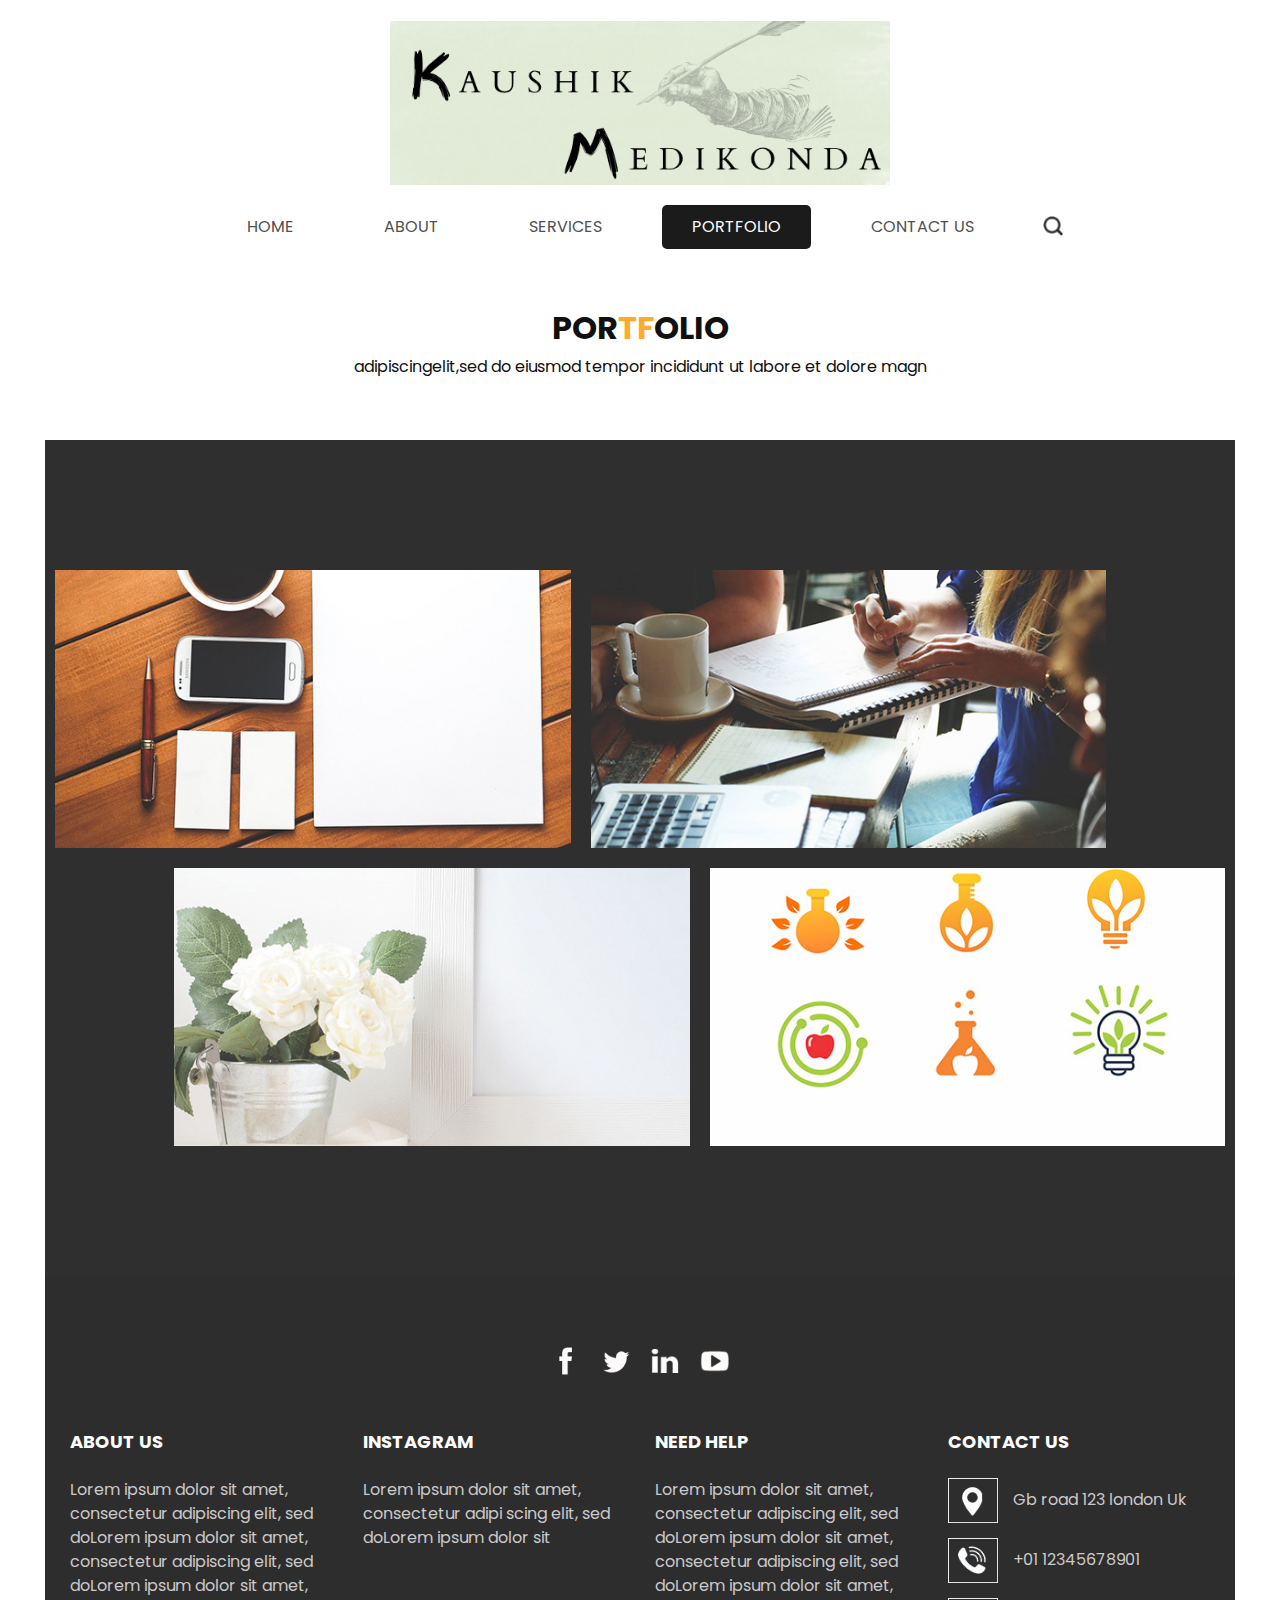
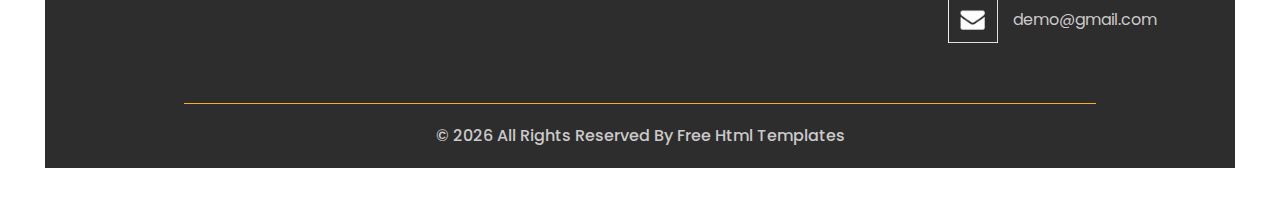
<file: portfolio.html>
<!DOCTYPE html>
<html>

<head>
  <!-- Basic -->
  <meta charset="utf-8" />
  <meta http-equiv="X-UA-Compatible" content="IE=edge" />
  <!-- Mobile Metas -->
  <meta name="viewport" content="width=device-width, initial-scale=1, shrink-to-fit=no" />
  <!-- Site Metas -->
  <meta name="keywords" content="" />
  <meta name="description" content="" />
  <meta name="author" content="" />

  <title>
    Diffuso
  </title>

  <!-- slider stylesheet -->
  <link rel="stylesheet" type="text/css" href="https://cdnjs.cloudflare.com/ajax/libs/OwlCarousel2/2.3.4/assets/owl.carousel.min.css" />

  <!-- fonts style -->
  <link href="https://fonts.googleapis.com/css?family=Poppins:400,700|Raleway:400,700&display=swap" rel="stylesheet" />

  <!-- bootstrap core css -->
  <link rel="stylesheet" type="text/css" href="css/bootstrap.css" />

  <!-- Custom styles for this template -->
  <link href="css/style.css" rel="stylesheet" />
  <!-- responsive style -->
  <link href="css/responsive.css" rel="stylesheet" />
</head>

<body class="sub_page">
  <div class="hero_area">
    <!-- header section strats -->
    <header class="header_section">
      <div class="container-fluid">
        <nav class="navbar navbar-expand-lg custom_nav-container pt-3">
          <a class="navbar-brand" href="index.html">
            <img src="images/logok.png" alt="" />
          </a>
          <button class="navbar-toggler" type="button" data-toggle="collapse" data-target="#navbarSupportedContent" aria-controls="navbarSupportedContent" aria-expanded="false" aria-label="Toggle navigation">
            <span class="navbar-toggler-icon"></span>
          </button>

          <div class="collapse navbar-collapse" id="navbarSupportedContent">
            <div class="d-flex ml-auto flex-column flex-lg-row align-items-center">
              <ul class="navbar-nav  ">
                <li class="nav-item ">
                  <a class="nav-link" href="index.html">Home <span class="sr-only">(current)</span></a>
                </li>
                <li class="nav-item">
                  <a class="nav-link" href="about.html">
                    About
                  </a>
                </li>
                <li class="nav-item">
                  <a class="nav-link" href="service.html">
                    Services
                  </a>
                </li>
                <li class="nav-item active">
                  <a class="nav-link" href="portfolio.html">
                    Portfolio
                  </a>
                </li>
                <li class="nav-item">
                  <a class="nav-link" href="contact.html">Contact Us</a>
                </li>
              </ul>
              <form class="form-inline my-2 my-lg-0 ml-0 ml-lg-4 mb-3 mb-lg-0">
                <button class="btn  my-2 my-sm-0 nav_search-btn" type="submit"></button>
              </form>
            </div>
          </div>
        </nav>
      </div>
    </header>
    <!-- end header section -->
  </div>
  <!-- end hero area -->

  <!-- portfolio section -->

  <section class="portfolio_section layout_padding2-top">
    <div class="heading_container">
      <h2>
        Por<span>tf</span>olio
      </h2>
      <p>
        adipiscingelit,sed do eiusmod tempor incididunt ut labore et dolore magn
      </p>
    </div>
    <div class="portfolio_container layout_padding">
      <div class="box-1">
        <div class="img-box b-1">
          <img src="images/p1.jpg" alt="">
          <div class="btn-box">
            <a href="" class="btn-1">

            </a>
            <a href="" class="btn-2">

            </a>
          </div>
        </div>
        <div class="img-box b-2">
          <img src="images/p2.jpg" alt="">
          <div class="btn-box">
            <a href="" class="btn-1">

            </a>
            <a href="" class="btn-2">

            </a>
          </div>
        </div>
      </div>
      <div class="box-2">
        <div class="img-box b-3">
          <img src="images/p3.jpg" alt="">
          <div class="btn-box">
            <a href="" class="btn-1">

            </a>
            <a href="" class="btn-2">

            </a>
          </div>
        </div>
        <div class="img-box b-4">
          <img src="images/p4.jpg" alt="">
          <div class="btn-box">
            <a href="" class="btn-1">

            </a>
            <a href="" class="btn-2">

            </a>
          </div>
        </div>
      </div>
    </div>
  </section>

  <!-- end portfolio section -->


  <!-- info section -->

  <section class="info_section  layout_padding2-top">
    <div class="social_container">
      <div class="social_box">
        <a href="">
          <img src="images/fb.png" alt="">
        </a>
        <a href="">
          <img src="images/twitter.png" alt="">
        </a>
        <a href="">
          <img src="images/linkedin.png" alt="">
        </a>
        <a href="">
          <img src="images/youtube.png" alt="">
        </a>
      </div>
    </div>
    <div class="info_container ">
      <div class="container">
        <div class="row">
          <div class="col-md-6 col-lg-3">
            <h6>
              ABOUT US
            </h6>
            <p>
              Lorem ipsum dolor sit amet, consectetur adipiscing elit, sed doLorem ipsum dolor sit amet, consectetur adipiscing elit, sed doLorem ipsum dolor sit amet,
            </p>
          </div>
          <div class="col-md-6 col-lg-3">
            <h6>
              Instagram
            </h6>
            <p>
              Lorem ipsum dolor sit amet, consectetur adipi
              scing elit, sed doLorem ipsum dolor sit
            </p>
          </div>
          <div class="col-md-6 col-lg-3">
            <h6>
              NEED HELP
            </h6>
            <p>
              Lorem ipsum dolor sit amet, consectetur adipiscing elit, sed doLorem ipsum dolor sit amet, consectetur adipiscing elit, sed doLorem ipsum dolor sit amet,
            </p>
          </div>
          <div class="col-md-6 col-lg-3">
            <h6>
              CONTACT US
            </h6>
            <div class="info_link-box">
              <a href="">
                <img src="images/location.png" alt="">
                <span> Gb road 123 london Uk </span>
              </a>
              <a href="">
                <img src="images/call.png" alt="">
                <span>+01 12345678901</span>
              </a>
              <a href="">
                <img src="images/mail.png" alt="">
                <span> demo@gmail.com</span>
              </a>
            </div>
          </div>
        </div>
      </div>
    </div>
    <!-- footer section -->
    <section class="footer_section">
      <div class="container">
        <p>
          &copy; <span id="displayYear"></span> All Rights Reserved By
          <a href="https://html.design/">Free Html Templates</a>
        </p>
      </div>
    </section>
    <!-- footer section -->

  </section>

  <!-- end info section -->


  <script type="text/javascript" src="js/jquery-3.4.1.min.js"></script>
  <script type="text/javascript" src="js/bootstrap.js"></script>
  <script type="text/javascript" src="https://cdnjs.cloudflare.com/ajax/libs/OwlCarousel2/2.3.4/owl.carousel.min.js">
  </script>
  <script type="text/javascript" src="js/custom.js"></script>
</body>

</html>
</file>
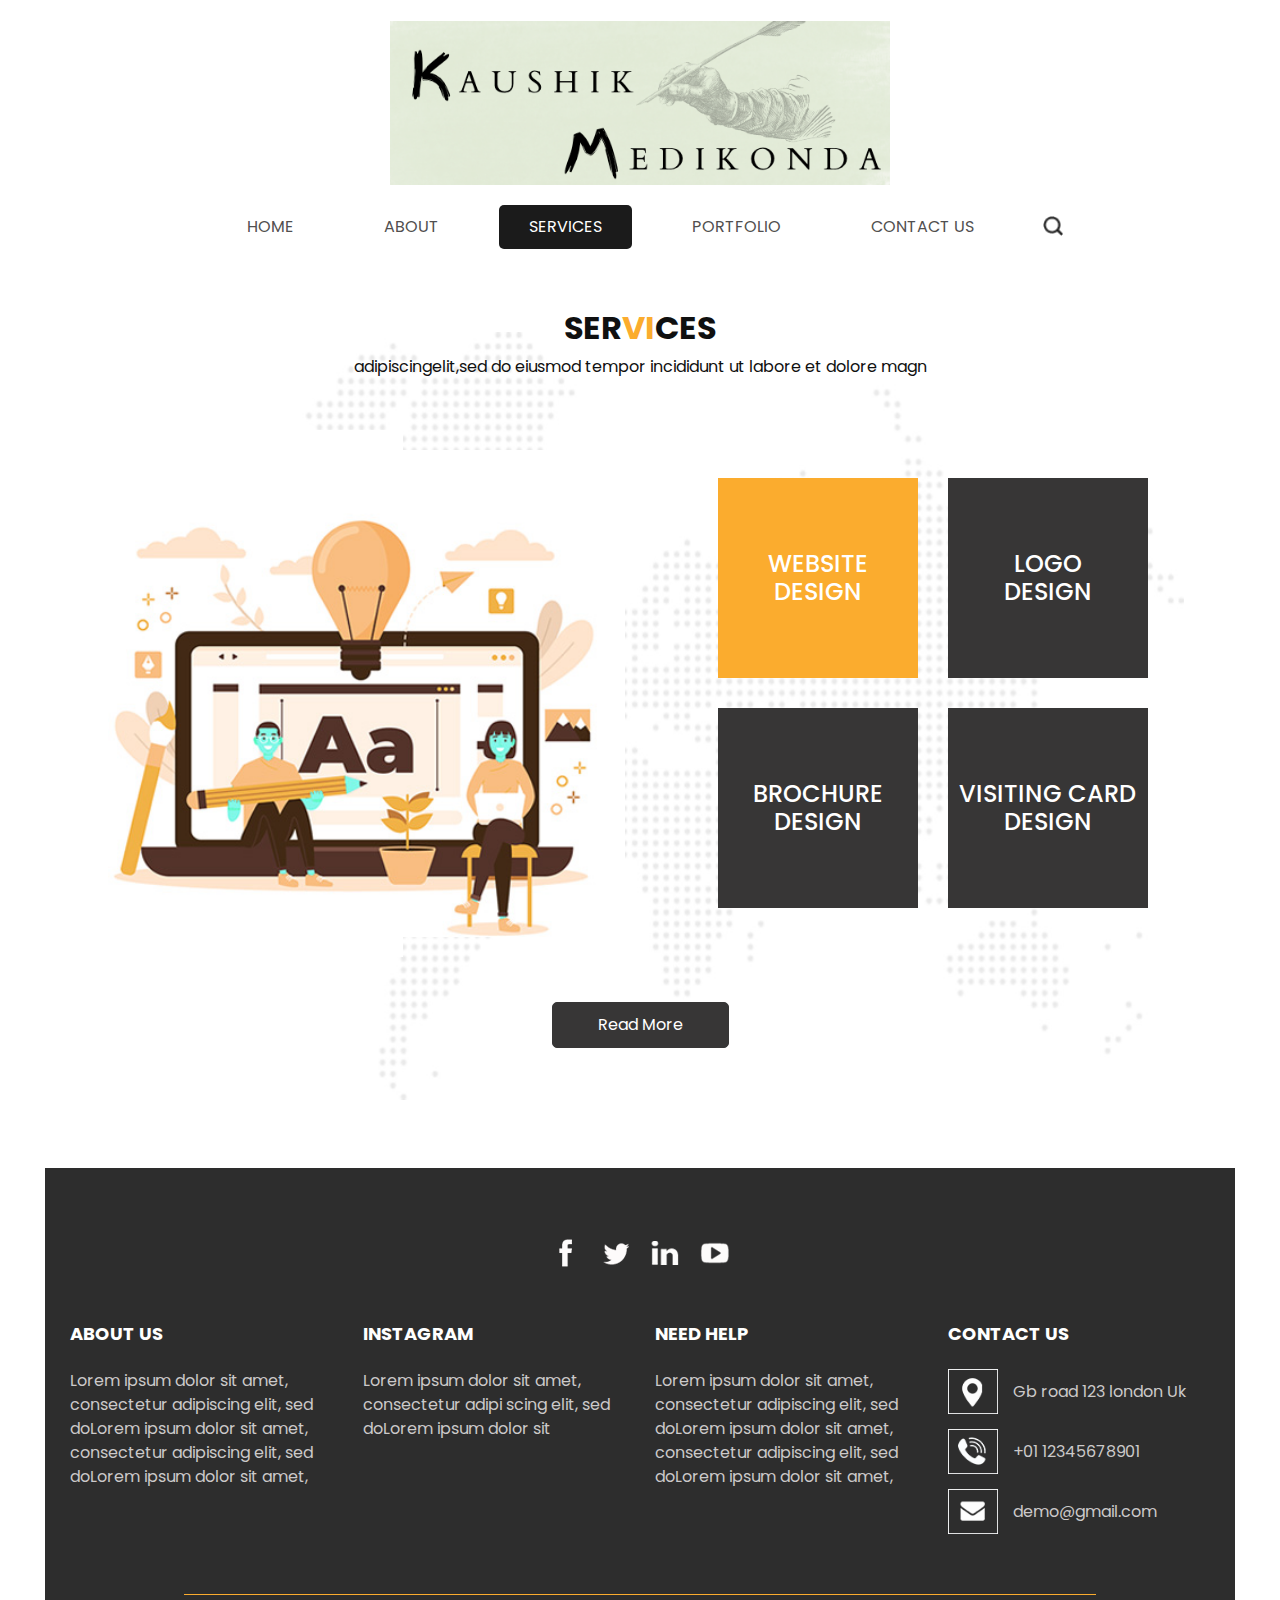
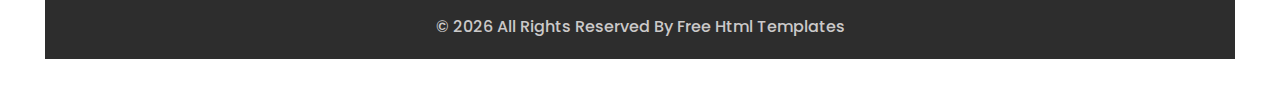
<file: service.html>
<!DOCTYPE html>
<html>

<head>
  <!-- Basic -->
  <meta charset="utf-8" />
  <meta http-equiv="X-UA-Compatible" content="IE=edge" />
  <!-- Mobile Metas -->
  <meta name="viewport" content="width=device-width, initial-scale=1, shrink-to-fit=no" />
  <!-- Site Metas -->
  <meta name="keywords" content="" />
  <meta name="description" content="" />
  <meta name="author" content="" />

  <title>
    Diffuso
  </title>

  <!-- slider stylesheet -->
  <link rel="stylesheet" type="text/css" href="https://cdnjs.cloudflare.com/ajax/libs/OwlCarousel2/2.3.4/assets/owl.carousel.min.css" />

  <!-- fonts style -->
  <link href="https://fonts.googleapis.com/css?family=Poppins:400,700|Raleway:400,700&display=swap" rel="stylesheet" />

  <!-- bootstrap core css -->
  <link rel="stylesheet" type="text/css" href="css/bootstrap.css" />

  <!-- Custom styles for this template -->
  <link href="css/style.css" rel="stylesheet" />
  <!-- responsive style -->
  <link href="css/responsive.css" rel="stylesheet" />
</head>

<body class="sub_page">
  <div class="hero_area">
    <!-- header section strats -->
    <header class="header_section">
      <div class="container-fluid">
        <nav class="navbar navbar-expand-lg custom_nav-container pt-3">
          <a class="navbar-brand" href="index.html">
            <img src="images/logok.png" alt="" />
          </a>
          <button class="navbar-toggler" type="button" data-toggle="collapse" data-target="#navbarSupportedContent" aria-controls="navbarSupportedContent" aria-expanded="false" aria-label="Toggle navigation">
            <span class="navbar-toggler-icon"></span>
          </button>

          <div class="collapse navbar-collapse" id="navbarSupportedContent">
            <div class="d-flex ml-auto flex-column flex-lg-row align-items-center">
              <ul class="navbar-nav  ">
                <li class="nav-item ">
                  <a class="nav-link" href="index.html">Home <span class="sr-only">(current)</span></a>
                </li>
                <li class="nav-item">
                  <a class="nav-link" href="about.html">
                    About
                  </a>
                </li>
                <li class="nav-item active">
                  <a class="nav-link" href="service.html">
                    Services
                  </a>
                </li>
                <li class="nav-item">
                  <a class="nav-link" href="portfolio.html">
                    Portfolio
                  </a>
                </li>
                <li class="nav-item">
                  <a class="nav-link" href="contact.html">Contact Us</a>
                </li>
              </ul>
              <form class="form-inline my-2 my-lg-0 ml-0 ml-lg-4 mb-3 mb-lg-0">
                <button class="btn  my-2 my-sm-0 nav_search-btn" type="submit"></button>
              </form>
            </div>
          </div>
        </nav>
      </div>
    </header>
    <!-- end header section -->
  </div>
  <!-- end hero area -->

  <!-- service section -->

  <section class="service_section layout_padding-bottom layout_padding2-top">
    <div class="container">
      <div class="heading_container">
        <h2>
          Ser<span>vi</span>ces
        </h2>
        <p>
          adipiscingelit,sed do eiusmod tempor incididunt ut labore et dolore magn
        </p>
      </div>
      <div class="row">
        <div class="col-lg-6 ">
          <div class="img-container tab-content">
            <div class="img-box tab-pane fade show active" id="img1" role="tabpanel">
              <img src="images/service-img.jpg" alt="" />
            </div>
            <div class="img-box tab-pane fade  " id="img2" role="tabpanel">
              <img src="images/service-img.jpg" alt="" />
            </div>
            <div class="img-box tab-pane fade  " id="img3" role="tabpanel">
              <img src="images/service-img.jpg" alt="" />
            </div>
            <div class="img-box tab-pane fade  " id="img4" role="tabpanel">
              <img src="images/service-img.jpg" alt="" />
            </div>
          </div>
        </div>
        <div class="col-lg-6">
          <div class="detail-container nav nav-tabs" id="myTab" role="tablist">
            <div class="detail-box active" id="img1-tab" data-toggle="tab" href="#img1" role="tab" aria-selected="true">
              <h4>
                Website <br />
                design
              </h4>
            </div>
            <div class="detail-box" id="img2-tab" data-toggle="tab" href="#img2" role="tab" aria-selected="false">
              <h4>
                Logo <br />
                design
              </h4>
            </div>
            <div class="detail-box" id="img2-tab" data-toggle="tab" href="#img3" role="tab" aria-selected="false">
              <h4>
                brochure <br />
                design
              </h4>
            </div>
            <div class="detail-box" id="img2-tab" data-toggle="tab" href="#img4" role="tab" aria-selected="false">
              <h4>
                visiting card <br />
                design
              </h4>
            </div>
          </div>
        </div>
      </div>
      <div class="btn-box">
        <a href="">
          Read More
        </a>
      </div>
    </div>
  </section>

  <!-- end service section -->


  <!-- info section -->

  <section class="info_section  layout_padding2-top">
    <div class="social_container">
      <div class="social_box">
        <a href="">
          <img src="images/fb.png" alt="">
        </a>
        <a href="">
          <img src="images/twitter.png" alt="">
        </a>
        <a href="">
          <img src="images/linkedin.png" alt="">
        </a>
        <a href="">
          <img src="images/youtube.png" alt="">
        </a>
      </div>
    </div>
    <div class="info_container ">
      <div class="container">
        <div class="row">
          <div class="col-md-6 col-lg-3">
            <h6>
              ABOUT US
            </h6>
            <p>
              Lorem ipsum dolor sit amet, consectetur adipiscing elit, sed doLorem ipsum dolor sit amet, consectetur adipiscing elit, sed doLorem ipsum dolor sit amet,
            </p>
          </div>
          <div class="col-md-6 col-lg-3">
            <h6>
              Instagram
            </h6>
            <p>
              Lorem ipsum dolor sit amet, consectetur adipi
              scing elit, sed doLorem ipsum dolor sit
            </p>
          </div>
          <div class="col-md-6 col-lg-3">
            <h6>
              NEED HELP
            </h6>
            <p>
              Lorem ipsum dolor sit amet, consectetur adipiscing elit, sed doLorem ipsum dolor sit amet, consectetur adipiscing elit, sed doLorem ipsum dolor sit amet,
            </p>
          </div>
          <div class="col-md-6 col-lg-3">
            <h6>
              CONTACT US
            </h6>
            <div class="info_link-box">
              <a href="">
                <img src="images/location.png" alt="">
                <span> Gb road 123 london Uk </span>
              </a>
              <a href="">
                <img src="images/call.png" alt="">
                <span>+01 12345678901</span>
              </a>
              <a href="">
                <img src="images/mail.png" alt="">
                <span> demo@gmail.com</span>
              </a>
            </div>
          </div>
        </div>
      </div>
    </div>
    <!-- footer section -->
    <section class=" footer_section">
      <div class="container">
        <p>
          &copy; <span id="displayYear"></span> All Rights Reserved By
          <a href="https://html.design/">Free Html Templates</a>
        </p>
      </div>
    </section>
    <!-- footer section -->

  </section>

  <!-- end info section -->


  <script type="text/javascript" src="js/jquery-3.4.1.min.js"></script>
  <script type="text/javascript" src="js/bootstrap.js"></script>
  <script type="text/javascript" src="https://cdnjs.cloudflare.com/ajax/libs/OwlCarousel2/2.3.4/owl.carousel.min.js">
  </script>
  <script type="text/javascript" src="js/custom.js"></script>
</body>

</html>
</file>
<file: css/style.css>
body {
  font-family: "poppins",
 sans-serif;
  color: #101010;
  background-color: #ffffff;
}

.layout_padding {
  padding-top: 120px;
  padding-bottom: 120px;
}

.layout_padding2 {
  padding-top: 45px;
  padding-bottom: 45px;
}

.layout_padding2-top {
  padding-top: 45px;
}

.layout_padding2-bottom {
  padding-bottom: 45px;
}

.layout_padding-top {
  padding-top: 120px;
}

.layout_padding-bottom {
  padding-bottom: 120px;
}

.heading_container {
  display: -webkit-box;
  display: -ms-flexbox;
  display: flex;
  -webkit-box-orient: vertical;
  -webkit-box-direction: normal;
      -ms-flex-direction: column;
          flex-direction: column;
  -webkit-box-align: center;
      -ms-flex-align: center;
          align-items: center;
  text-align: center;
}

.heading_container h2 {
  text-transform: uppercase;
  font-weight: bold;
}

.heading_container h2 span {
  color: #fbac2e;
}

/*header section*/
.hero_area.sub_pages {
  height: auto;
}

.header_section .container-fluid {
  padding-right: 25px;
  padding-left: 25px;
}

.header_section .nav_container {
  margin: 0 auto;
}

.custom_nav-container.navbar-expand-lg .navbar-nav .nav-item .nav-link {
  padding: 10px 30px;
  margin: 0 15px;
  color: #514f4f;
  text-align: center;
  text-transform: uppercase;
  border-radius: 5px;
}

.custom_nav-container.navbar-expand-lg .navbar-nav .nav-item.active .nav-link, .custom_nav-container.navbar-expand-lg .navbar-nav .nav-item:hover .nav-link {
  background-color: #1b1b1b;
  color: #ffffff;
}

a,
a:hover,
a:focus {
  text-decoration: none;
}

a:hover,
a:focus {
  color: initial;
}

.btn,
.btn:focus {
  outline: none !important;
  -webkit-box-shadow: none;
          box-shadow: none;
}

.navbar-brand,
.navbar-brand:hover {
  text-transform: uppercase;
  font-weight: bold;
  font-size: 25px;
  color: #fafcfd;
}

.custom_nav-container .nav_search-btn {
  background-image: url(../images/search-icon.png);
  background-size: 20px;
  background-repeat: no-repeat;
  background-position-y: 7px;
  width: 35px;
  height: 35px;
  padding: 0;
  border: none;
}

.navbar-brand {
  display: -webkit-box;
  display: -ms-flexbox;
  display: flex;
  -webkit-box-align: center;
      -ms-flex-align: center;
          align-items: center;
  -webkit-box-orient: vertical;
  -webkit-box-direction: normal;
      -ms-flex-direction: column;
          flex-direction: column;
  align-items: center;
  margin-right: 0;
  margin-bottom: 15px;
}

.navbar-brand img {
  width: 500px;
}

.custom_nav-container {
  z-index: 99999;
  padding: 15px 0;
  -webkit-box-orient: vertical;
  -webkit-box-direction: normal;
      -ms-flex-direction: column;
          flex-direction: column;
  -webkit-box-align: center;
      -ms-flex-align: center;
          align-items: center;
}

.custom_nav-container .navbar-toggler {
  outline: none;
}

.navbar-toggler .navbar-toggler-icon {
  background-image: url(../images/menu.png);
  background-size: 35px;
}

/*end header section*/
.slider_section {
  padding: 0 5%;
  margin-top: 20px;
}

.slider_section .slider_container {
  background-image: url(../images/slider-bg.jpg);
  background-size: cover;
  color: #ffffff;
  padding: 25px 0;
}

.slider_section .row {
  -webkit-box-align: center;
      -ms-flex-align: center;
          align-items: center;
}

.slider_section .img-box img {
  width: 100%;
}

.slider_section .detail-box {
  width: 75%;
  padding-left: 45px;
}

.slider_section .detail-box h1 {
  font-weight: bold;
  font-size: 4rem;
  text-transform: uppercase;
}

.slider_section .detail-box a {
  display: inline-block;
  padding: 10px 45px;
  background-color: #ffffff;
  color: #000000;
  border: 1.5px solid #ffffff;
  border-radius: 5px;
  margin-top: 25px;
  text-transform: uppercase;
}

.slider_section .detail-box a:hover {
  background-color: transparent;
  color: #ffffff;
}

.slider_section .carousel-indicators {
  margin: 0;
  width: auto;
  -webkit-box-pack: end;
      -ms-flex-pack: end;
          justify-content: flex-end;
  bottom: initial;
  top: 0;
  left: initial;
  right: -25px;
}

.slider_section .carousel-indicators li {
  text-indent: 0;
  background-color: transparent;
  opacity: 1;
  border: none;
  font-size: 7rem;
  font-weight: bold;
  width: auto;
  height: auto;
  display: none;
  color: #1b1b1b;
}

.slider_section .carousel-indicators li.active {
  display: block;
}

.slider_section .carousel_btn-box {
  display: -webkit-box;
  display: -ms-flexbox;
  display: flex;
  background-color: #ffffff;
  -webkit-box-align: center;
      -ms-flex-align: center;
          align-items: center;
  position: absolute;
  bottom: -25px;
  right: 10%;
  padding: 7px 10px;
  border-radius: 5px 5px 0 0;
}

.slider_section .carousel_btn-box img {
  margin: 0 10px;
}

.slider_section .carousel_btn-box .carousel-control-prev,
.slider_section .carousel_btn-box .carousel-control-next {
  position: unset;
  height: 25px;
  width: 25px;
  background-repeat: no-repeat;
  opacity: 1;
  background-position: center;
}

.slider_section .carousel_btn-box .carousel-control-prev {
  background-image: url(../images/prev.png);
}

.slider_section .carousel_btn-box .carousel-control-next {
  background-image: url(../images/next.png);
}

.service_section {
  background-image: url(../images/service-bg.jpg);
  background-position: center;
  background-repeat: no-repeat;
  background-size: 85% 85%;
}

.service_section .heading_container {
  margin-bottom: 35px;
}

.service_section .img-container {
  padding: 20px 0 20px 20px;
  background: -webkit-gradient(linear, left top, right top, color-stop(60%, #ffffff), color-stop(60%, transparent));
  background: linear-gradient(to right, #ffffff 60%, transparent 60%);
}

.service_section .img-container .img-box img {
  width: 100%;
}

.service_section .row {
  -webkit-box-align: center;
      -ms-flex-align: center;
          align-items: center;
}

.service_section .detail-container {
  display: -webkit-box;
  display: -ms-flexbox;
  display: flex;
  -ms-flex-wrap: wrap;
      flex-wrap: wrap;
  -webkit-box-pack: center;
      -ms-flex-pack: center;
          justify-content: center;
  border: none;
}

.service_section .detail-container .detail-box {
  background-color: #373636;
  color: #ffffff;
  text-align: center;
  text-transform: uppercase;
  min-width: 200px;
  height: 200px;
  display: -webkit-box;
  display: -ms-flexbox;
  display: flex;
  -webkit-box-pack: center;
      -ms-flex-pack: center;
          justify-content: center;
  -webkit-box-align: center;
      -ms-flex-align: center;
          align-items: center;
  margin: 15px;
}

.service_section .detail-container .detail-box h4 {
  margin: 0;
}

.service_section .detail-container .detail-box:hover, .service_section .detail-container .detail-box.active {
  background-color: #fbac2e;
  cursor: pointer;
}

.service_section .btn-box {
  display: -webkit-box;
  display: -ms-flexbox;
  display: flex;
  -webkit-box-pack: center;
      -ms-flex-pack: center;
          justify-content: center;
  margin-top: 45px;
}

.service_section .btn-box a {
  display: inline-block;
  padding: 10px 45px;
  background-color: #373636;
  color: #ffffff;
  border: 1.5px solid #373636;
  border-radius: 5px;
}

.service_section .btn-box a:hover {
  background-color: transparent;
  color: #373636;
}

.portfolio_section .portfolio_container {
  display: -webkit-box;
  display: -ms-flexbox;
  display: flex;
  -webkit-box-orient: vertical;
  -webkit-box-direction: normal;
      -ms-flex-direction: column;
          flex-direction: column;
  -webkit-box-align: center;
      -ms-flex-align: center;
          align-items: center;
  background-color: #2f2f2f;
  margin: 45px 45px 0;
}

.portfolio_section .portfolio_container .img-box {
  margin: 10px;
  position: relative;
  display: -webkit-box;
  display: -ms-flexbox;
  display: flex;
  -webkit-box-flex: 1;
      -ms-flex-positive: 1;
          flex-grow: 1;
}

.portfolio_section .portfolio_container .img-box img {
  width: 100%;
  height: 100%;
}

.portfolio_section .portfolio_container .img-box .btn-box {
  position: absolute;
  top: 50%;
  left: 50%;
  -webkit-transform: translate(-50%, -50%);
          transform: translate(-50%, -50%);
  display: -webkit-box;
  display: -ms-flexbox;
  display: flex;
}

.portfolio_section .portfolio_container .img-box .btn-box a {
  display: none;
  width: 50px;
  height: 50px;
  background-color: #373636;
  border-radius: 100%;
  background-size: 16px;
  background-position: center;
  background-repeat: no-repeat;
  margin: 0 -3px;
}

.portfolio_section .portfolio_container .img-box .btn-box .btn-1 {
  background-image: url(../images/link.png);
}

.portfolio_section .portfolio_container .img-box .btn-box .btn-2 {
  background-image: url(../images/search.png);
}

.portfolio_section .portfolio_container .img-box::before {
  content: "";
  display: none;
  position: absolute;
  width: 100%;
  height: 100%;
  top: 0;
  left: 0;
  background-color: rgba(255, 204, 41, 0.85);
  z-index: 0;
}

.portfolio_section .portfolio_container .img-box:hover {
  -webkit-box-shadow: 0 0 25px 0 rgba(0, 0, 0, 0.8);
          box-shadow: 0 0 25px 0 rgba(0, 0, 0, 0.8);
}

.portfolio_section .portfolio_container .img-box:hover a {
  display: block;
}

.portfolio_section .portfolio_container .img-box:hover::before {
  display: block;
}

.portfolio_section .portfolio_container .box-1,
.portfolio_section .portfolio_container .box-2 {
  display: -webkit-box;
  display: -ms-flexbox;
  display: flex;
}

.portfolio_section .portfolio_container .box-1 {
  padding-right: 10%;
}

.portfolio_section .portfolio_container .box-2 {
  padding-left: 10%;
}

.logo_section .logo_container {
  -webkit-box-shadow: 0 0 35px 0 rgba(0, 0, 0, 0.15);
          box-shadow: 0 0 35px 0 rgba(0, 0, 0, 0.15);
  margin: 55px 45px 0 45px;
  overflow: hidden;
  position: relative;
}

.logo_section .box {
  display: -webkit-box;
  display: -ms-flexbox;
  display: flex;
  -webkit-box-orient: vertical;
  -webkit-box-direction: normal;
      -ms-flex-direction: column;
          flex-direction: column;
  -webkit-box-align: center;
      -ms-flex-align: center;
          align-items: center;
  text-align: center;
  padding: 0 10px;
  margin: 100px 0;
}

.logo_section .box .img-box img {
  width: 100%;
}

.logo_section .box .detail-box h4 {
  text-transform: uppercase;
  font-weight: bold;
  color: #363636;
}

.logo_section .box.b1 {
  -webkit-animation: odd-box-animate 7s infinite;
          animation: odd-box-animate 7s infinite;
}

.logo_section .box.b2 {
  -webkit-animation: even-box-animate 7s infinite;
          animation: even-box-animate 7s infinite;
}

@-webkit-keyframes odd-box-animate {
  0% {
    -webkit-transform: translateY(90px);
            transform: translateY(90px);
  }
  50% {
    -webkit-transform: translateY(-90px);
            transform: translateY(-90px);
  }
  100% {
    -webkit-transform: translateY(90px);
            transform: translateY(90px);
  }
}

@keyframes odd-box-animate {
  0% {
    -webkit-transform: translateY(90px);
            transform: translateY(90px);
  }
  50% {
    -webkit-transform: translateY(-90px);
            transform: translateY(-90px);
  }
  100% {
    -webkit-transform: translateY(90px);
            transform: translateY(90px);
  }
}

@-webkit-keyframes even-box-animate {
  0% {
    -webkit-transform: translateY(-90px);
            transform: translateY(-90px);
  }
  50% {
    -webkit-transform: translateY(90px);
            transform: translateY(90px);
  }
  100% {
    -webkit-transform: translateY(-90px);
            transform: translateY(-90px);
  }
}

@keyframes even-box-animate {
  0% {
    -webkit-transform: translateY(-90px);
            transform: translateY(-90px);
  }
  50% {
    -webkit-transform: translateY(90px);
            transform: translateY(90px);
  }
  100% {
    -webkit-transform: translateY(-90px);
            transform: translateY(-90px);
  }
}

.logo_section .owl-carousel {
  position: unset;
  width: 90%;
  margin: auto;
}

.logo_section .owl-carousel .owl-nav .owl-prev,
.logo_section .owl-carousel .owl-nav .owl-next {
  background-color: #000000;
  width: 65px;
  height: 75px;
  outline: none;
  position: absolute;
  top: 50%;
  -webkit-transform: translateY(-50%);
          transform: translateY(-50%);
  background-repeat: no-repeat;
  background-size: 15px;
}

.logo_section .owl-carousel .owl-nav .owl-prev {
  left: -30px;
  background-color: #000000;
  border-radius: 0 100% 100% 0;
  background-image: url(../images/prev-arrow.png);
  background-position: 37px center;
}

.logo_section .owl-carousel .owl-nav .owl-next {
  right: -30px;
  border-radius: 100% 0 0 100%;
  background-image: url(../images/next-arrow.png);
  background-position: 12.8px center;
}

.logo_section .owl-carousel .owl-dots {
  display: none;
}

.started_section .row {
  -webkit-box-align: center;
      -ms-flex-align: center;
          align-items: center;
}

.started_section .heading_container {
  -webkit-box-align: start;
      -ms-flex-align: start;
          align-items: flex-start;
  text-align: left;
}

.started_section .heading_container h2 {
  font-size: 2.5rem;
}

.started_section .btn-box {
  display: -webkit-box;
  display: -ms-flexbox;
  display: flex;
  -webkit-box-pack: end;
      -ms-flex-pack: end;
          justify-content: flex-end;
}

.started_section .btn-box a {
  display: inline-block;
  padding: 14px 75px;
  background-color: #373636;
  color: #ffffff;
  border: 1.5px solid #373636;
  border-radius: 5px;
  text-transform: uppercase;
}

.started_section .btn-box a:hover {
  background-color: transparent;
  color: #373636;
}

.agency_section .agency_container {
  background-image: url(../images/agency-img.jpg);
  background-size: cover;
  margin: 0 45px;
  padding: 90px 75px;
}

.agency_section .agency_container .box {
  background-color: rgba(0, 0, 0, 0.8);
  color: #ffffff;
  width: 60%;
  padding: 120px 90px;
}

.agency_section .agency_container .box .detail-box .heading_container {
  -webkit-box-align: start;
      -ms-flex-align: start;
          align-items: flex-start;
  text-align: left;
}

.agency_section .agency_container .box .detail-box p {
  margin-top: 35px;
}

.agency_section .agency_container .box .detail-box a {
  display: inline-block;
  padding: 10px 45px;
  background-color: #ffffff;
  color: #000000;
  border: 1.5px solid #ffffff;
  border-radius: 5px;
  margin-top: 45px;
}

.agency_section .agency_container .box .detail-box a:hover {
  background-color: transparent;
  color: #ffffff;
}

.contact_section {
  position: relative;
}

.contact_section .container-bg {
  -webkit-box-shadow: 0 0 25px 0 rgba(0, 0, 0, 0.1);
          box-shadow: 0 0 25px 0 rgba(0, 0, 0, 0.1);
}

.contact_section .heading_container {
  -webkit-box-align: start;
      -ms-flex-align: start;
          align-items: flex-start;
  text-align: left;
  margin-bottom: 45px;
}

.contact_section .row {
  -webkit-box-align: stretch;
      -ms-flex-align: stretch;
          align-items: stretch;
}

.contact_section form {
  padding-right: 35px;
  padding: 45px 20px;
}

.contact_section input {
  width: 100%;
  border: 1px solid #919191;
  height: 50px;
  margin-bottom: 25px;
  padding-left: 25px;
  background-color: transparent;
  outline: none;
  color: #101010;
}

.contact_section input::-webkit-input-placeholder {
  color: #131313;
}

.contact_section input:-ms-input-placeholder {
  color: #131313;
}

.contact_section input::-ms-input-placeholder {
  color: #131313;
}

.contact_section input::placeholder {
  color: #131313;
}

.contact_section input.message-box {
  height: 120px;
}

.contact_section button {
  display: inline-block;
  padding: 12px 45px;
  background-color: #fbac2e;
  color: #ffffff;
  border: 1.5px solid #fbac2e;
  border-radius: 0;
  display: block;
  color: #fff;
  margin: 35px auto 0 auto;
}

.contact_section button:hover {
  background-color: transparent;
  color: #fbac2e;
}

.contact_section .map_container {
  height: 100%;
}

.contact_section .map_container .map-responsive {
  height: 100%;
}

.client_section .box {
  display: -webkit-box;
  display: -ms-flexbox;
  display: flex;
  -webkit-box-orient: vertical;
  -webkit-box-direction: normal;
      -ms-flex-direction: column;
          flex-direction: column;
  -webkit-box-align: center;
      -ms-flex-align: center;
          align-items: center;
  width: 700px;
  margin: auto;
  margin-top: 45px;
}

.client_section .box .client_id {
  display: -webkit-box;
  display: -ms-flexbox;
  display: flex;
  padding: 15px;
  -webkit-box-align: center;
      -ms-flex-align: center;
          align-items: center;
  position: relative;
  -webkit-box-shadow: 0 0 25px 0 rgba(0, 0, 0, 0.1);
          box-shadow: 0 0 25px 0 rgba(0, 0, 0, 0.1);
}

.client_section .box .client_id .name {
  margin-right: 15px;
}

.client_section .box .client_id .name h4 {
  margin: 0;
  font-weight: bold;
  color: #424242;
}

.client_section .box .client_id .img-box {
  width: 150px;
  min-width: 150px;
}

.client_section .box .client_id .img-box img {
  width: 100%;
}

.client_section .box .client_id::before {
  content: "";
  position: absolute;
  bottom: 0;
  right: 0;
  width: 63px;
  height: 31px;
  -webkit-clip-path: polygon(0 0, 0% 100%, 100% 0);
          clip-path: polygon(0 0, 0% 100%, 100% 0);
  background-color: #fbac2e;
  z-index: -1;
  -webkit-transform: translateY(100%);
          transform: translateY(100%);
}

.client_section .box .detail-box {
  text-align: center;
  margin-top: 55px;
}

.client_section .box .detail-box img {
  margin-top: 25px;
}

/* info section */
.info_section {
  position: relative;
  background-color: #2d2d2d;
  color: #ffffff;
  margin: 0 45px 45px;
}

.info_section .social_container {
  -webkit-box-pack: center;
      -ms-flex-pack: center;
          justify-content: center;
  margin-top: 25px;
  margin-bottom: 30px;
}

.info_section .social_container .social_box {
  display: -webkit-box;
  display: -ms-flexbox;
  display: flex;
  -webkit-box-align: center;
      -ms-flex-align: center;
          align-items: center;
  -webkit-box-pack: center;
      -ms-flex-pack: center;
          justify-content: center;
}

.info_section .social_container .social_box a {
  margin: 0 10px;
}

.info_section .row > div {
  margin-top: 25px;
}

.info_section a {
  text-transform: none;
}

.info_section h6 {
  font-weight: bold;
  text-transform: uppercase;
  font-size: 18px;
  margin-bottom: 25px;
}

.info_section p {
  color: #cbc9c9;
}

.info_section .info_link-box a {
  display: -webkit-box;
  display: -ms-flexbox;
  display: flex;
  -webkit-box-align: center;
      -ms-flex-align: center;
          align-items: center;
  margin: 15px 0;
}

.info_section .info_link-box a:hover {
  color: #ffffff;
}

.info_section .info_link-box a img {
  width: 50px;
  margin-right: 15px;
}

.info_section .info_link-box a span {
  color: #cbc9c9;
}

.info_section .info_link-box a:hover span {
  color: #ffffff;
}

/* end info section */
/* footer section*/
.footer_section {
  margin-top: 45px;
  font-weight: 500;
}

.footer_section p {
  padding: 20px 0;
  margin: 0 auto;
  text-align: center;
  border-top: 1.5px solid #fbac2e;
  width: 80%;
}

.footer_section a {
  color: #cbc9c9;
}

/* end footer section*/
/*# sourceMappingURL=style.css.map */
</file>
<file: css/responsive.css>
@media (max-width: 1120px) {
    .agency_section .agency_container .box {
        width: 70%;
    }
}

@media (max-width: 992px) {
    .navbar-brand {
        margin-bottom: 0;
    }

    .custom_nav-container {
        flex-direction: row;
    }

    #navbarSupportedContent {
        margin-top: 25px;
    }

    .custom_nav-container .nav_search-btn {
        background-position: center;
    }

    .custom_nav-container.navbar-expand-lg .navbar-nav .nav-item .nav-link {
        margin: 7px 15px;
    }

    .slider_section .detail-box {
        width: 100%;
        margin: 45px 0;
    }

    .slider_section .carousel-indicators li {
        font-size: 3.5rem;
    }

    .agency_section .agency_container .box {
        width: 85%;
        padding: 90px 55px;
    }
}

@media (max-width: 768px) {
    .hero_area {
        height: auto;
    }

    .slider_section {
        padding: 0 25px;
    }

    .slider_section .slider_container {
        padding: 20px;
    }

    .slider_section .carousel-indicators {
        right: -40px;
    }

    .slider_section .detail-box {
        padding-left: 0;
        text-align: center;
    }

    .slider_section .carousel_btn-box {
        right: 50%;
        transform: translateX(50%);
    }

    .slider_section .detail-box a {
        margin-bottom: 35px;
    }

    .portfolio_section .portfolio_container .box-1,
    .portfolio_section .portfolio_container .box-2 {
        flex-direction: column;
        padding: 0;
    }

    .started_section .heading_container {

        text-align: center;
        align-items: center;
    }

    .started_section .btn-box {
        justify-content: center;
        margin-top: 25px;
    }

    .agency_section .agency_container {
        padding: 75px 45px;
    }

    .agency_section .agency_container .box {
        width: 100%;
        padding: 75px 25px;
    }

    .client_section .box {
        width: 100%;
    }

    .info_section .row>div {
        text-align: center;
        display: flex;
        flex-direction: column;
        align-items: center;

    }

    .logo_container.layout_padding {

        padding: 45px 0;

    }
}

@media (max-width: 576px) {
    .slider_section .carousel-indicators {
        display: none;
    }

    .portfolio_section .portfolio_container {
        margin: 45px 25px 0;
    }

    .agency_section .agency_container {
        margin: 45px 0;
        padding: 45px 15px;
    }

    .logo_section .logo_container {
        margin: 55px 25px 0;
    }

    .info_section {
        margin: 0 25px 25px;
    }

    .logo_container.layout_padding {

        padding: 25px 0;

    }

}

@media (max-width: 480px) {
    .slider_section .detail-box h1 {
        font-size: 3.5rem;
    }
}

@media (max-width: 420px) {}

@media (max-width: 376px) {
    .slider_section .detail-box h1 {
        font-size: 3rem;
    }
}

@media (min-width: 1200px) {
    .container {
        max-width: 1170px;
    }
}
</file>
